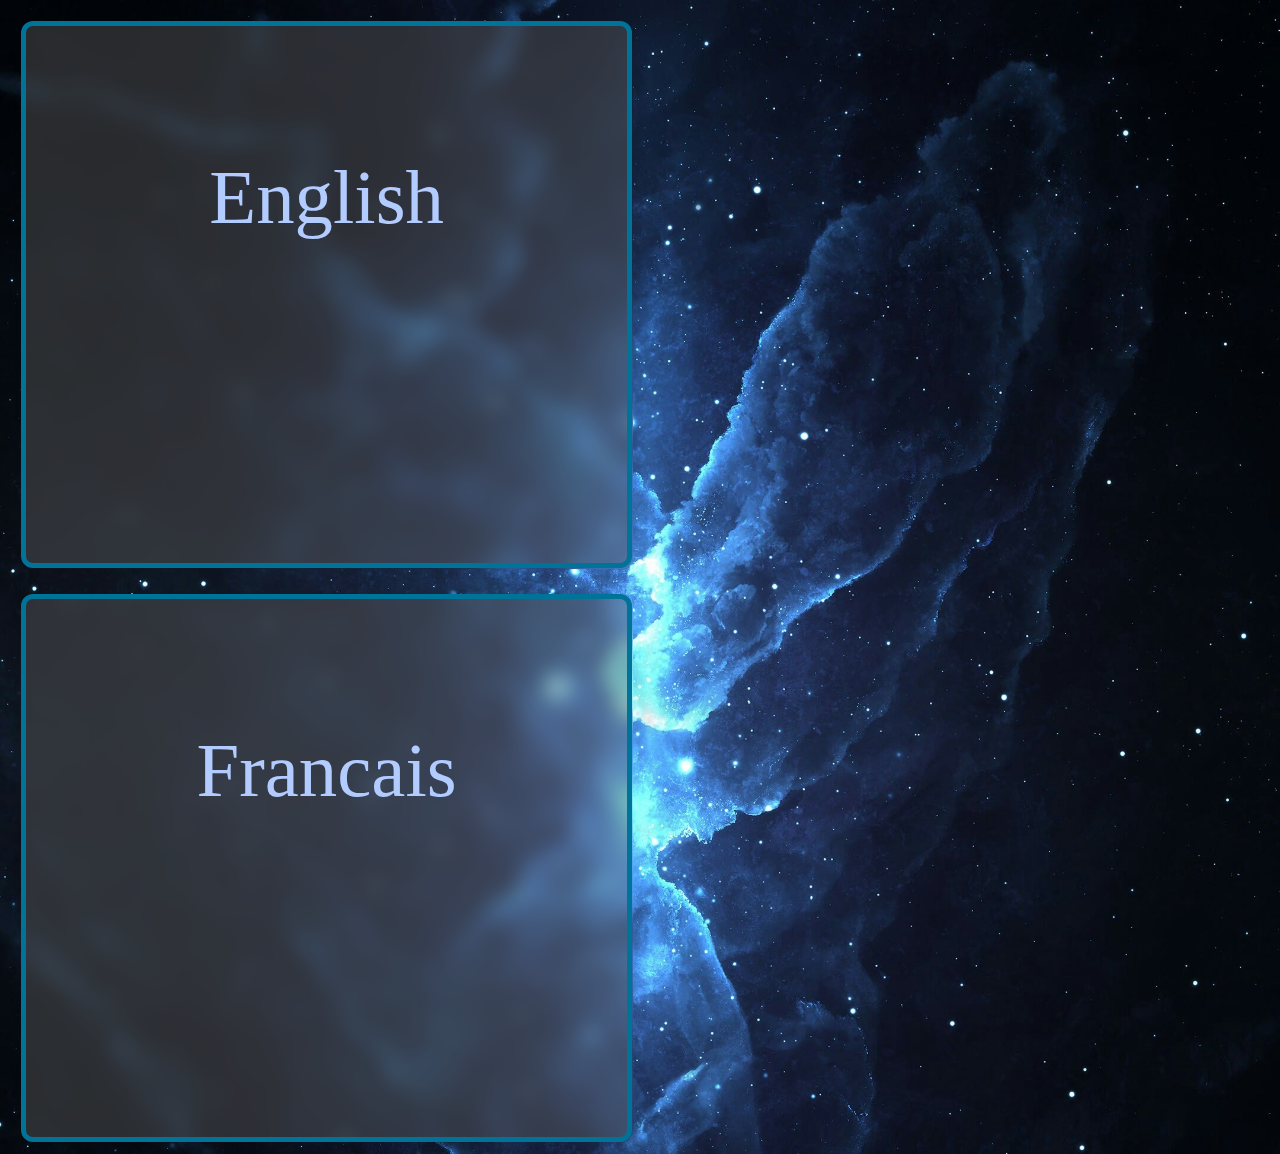
<file: index.html>
<!doctype HTML>
<head>
  <meta name="viewport" content="width=device-width, initial-scale=1.0">
  <style>
   a {
	color: #b3ccff;
	text-decoration: none;
	font-size: 6vw;
	width: 27vw;
	float: left;
	margin: 1vw;
	padding: 10vw;
	height: 22vw;
	text-align: center;
	border: 5px solid #007399;
	border-radius: 12px;
        background-color: rgba(100, 100, 100, 0.4);
        -webkit-backdrop-filter: blur(10px);
        backdrop-filter: blur(10px);
    }
    html {
        background-image: url(wall.jpg);
	background-size: cover;
	background-position: center;
    }
    @media only screen and (max-width: 600px) {
	a {
	    width: 70vw;
	}
  </style>
  <title>Choose your language/Choisissez votre langue</title>
  <link rel="icon" type="image/x-icon" href="logo.svg">
</head>
<body>
  <div>
    <a href="en.html">English</a>
  </div>
  <div>
    <a href="fr.html">Francais</a> 
  </div>
<body>
</file>
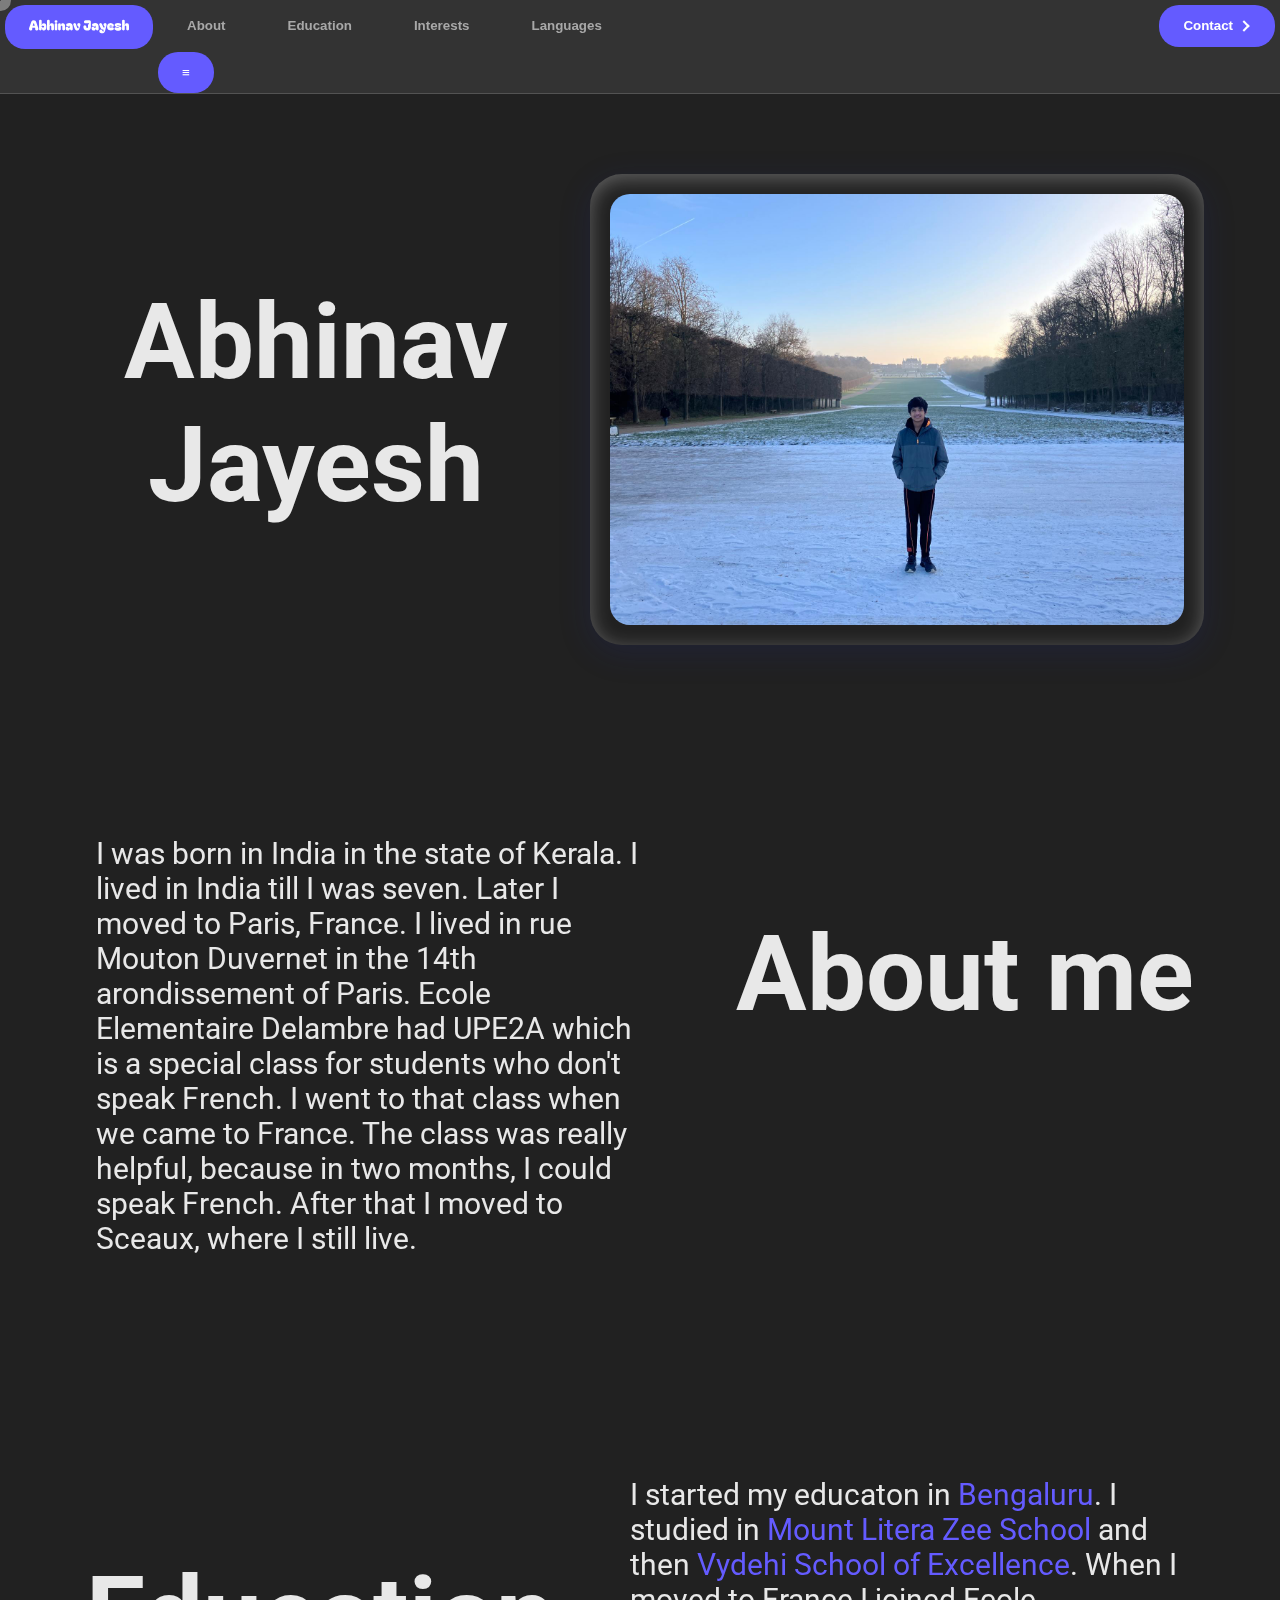
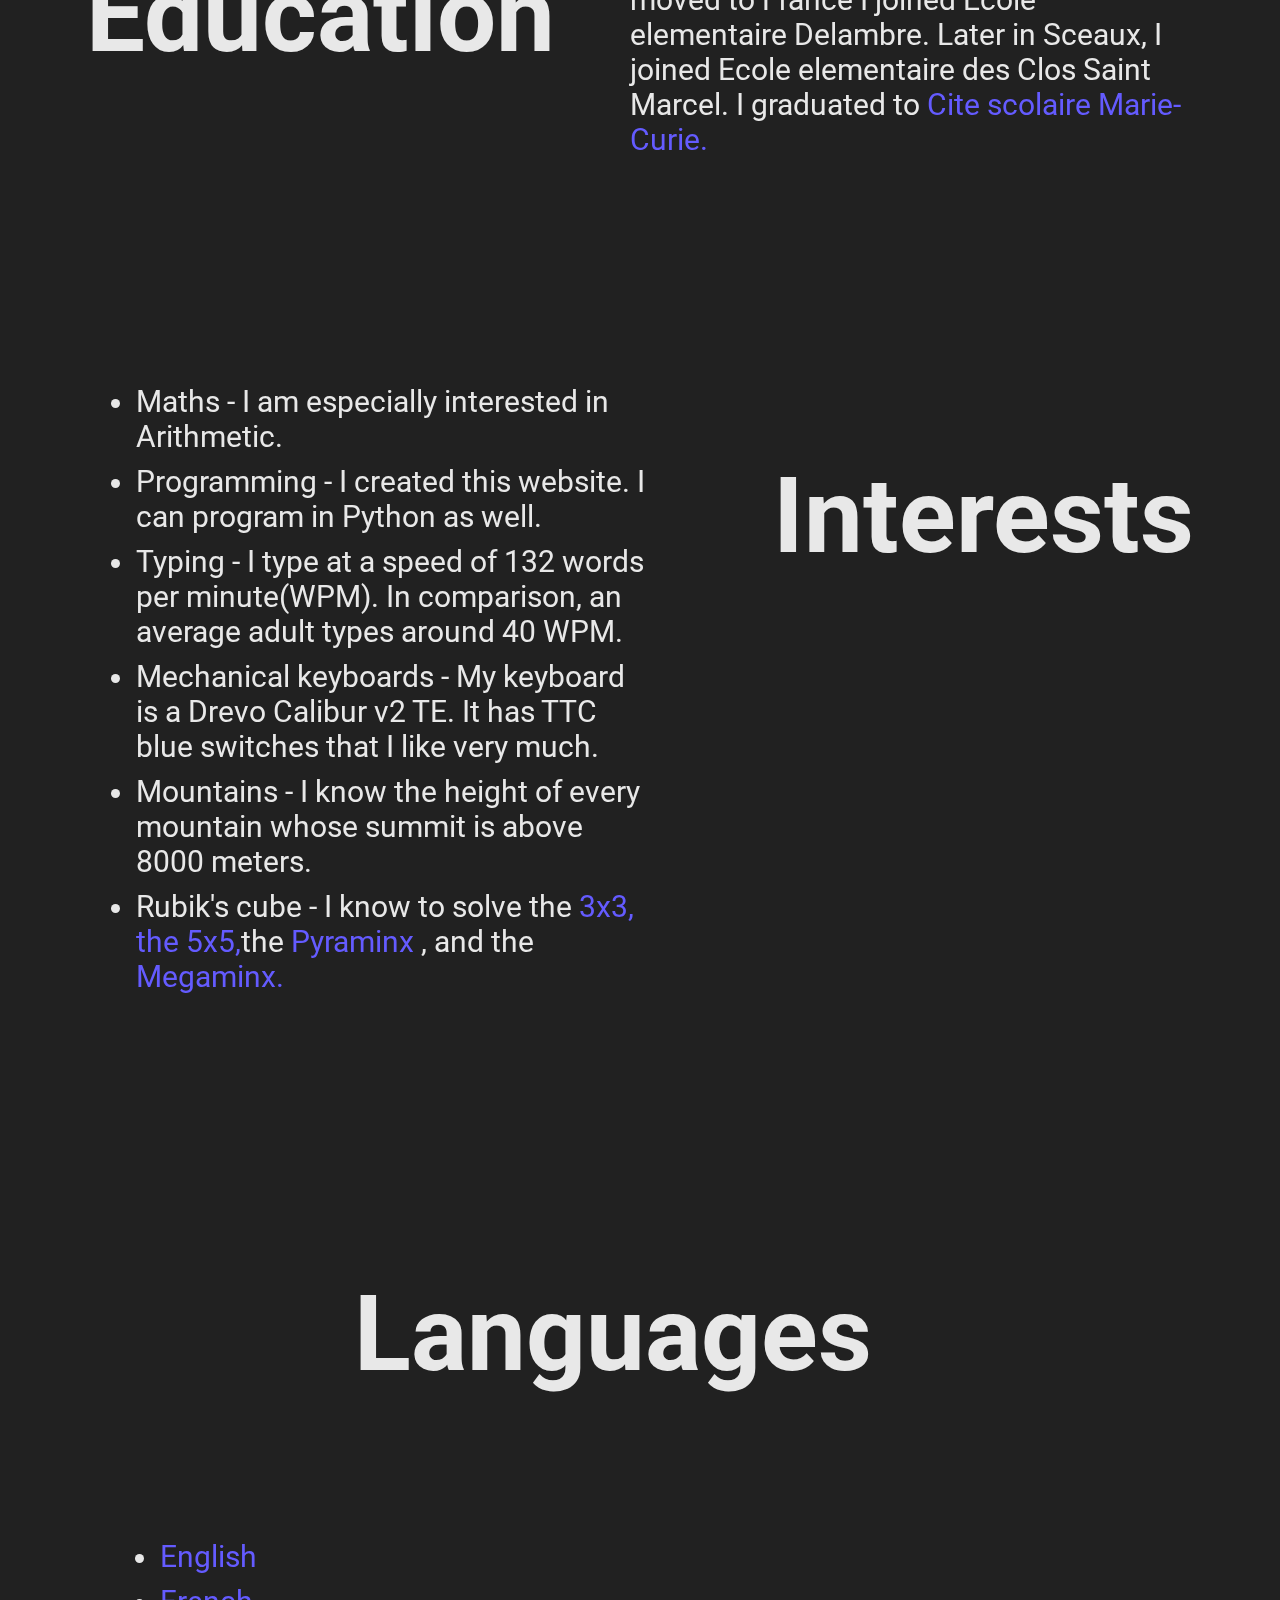
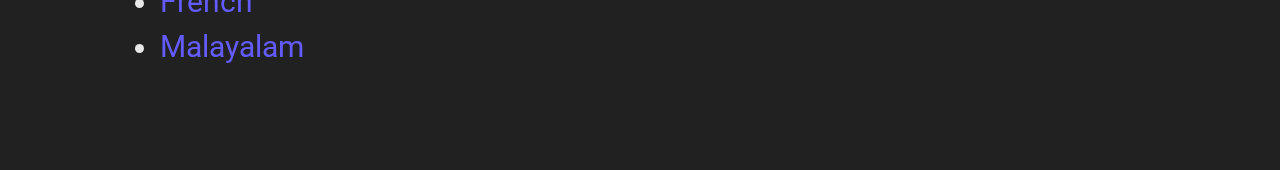
<file: new/index.html>
<!DOCTYPE html>
<html>
	<head>
		<meta name="viewport" content="width=device-width, initial-scale=1">
		<link rel="stylesheet" href="https://cdnjs.cloudflare.com/ajax/libs/font-awesome/4.7.0/css/font-awesome.min.css">
		<link rel="stylesheet" href="style.css">
		<link rel="preconnect" href="https://fonts.googleapis.com">
		<link rel="preconnect" href="https://fonts.gstatic.com" crossorigin>
		<link href="https://fonts.googleapis.com/css2?family=Roboto:ital,wght@0,100..900;1,100..900&display=swap" rel="stylesheet">
		<title>Abhinav Jayesh's website</title>
		<link rel="icon" type="image/x-icon" href="a.svg">
	</head>
	<body>
		<div class="curzr" hidden>
			<div class="curzr-dot"></div>
		</div> 
		<div class="topnav" id="myTopnav">
			<a href="#" class="name">
				<button class="activebutton">
					<img src="logo.svg" style="width:100px;height:17px;" alt="Abhinav Jayesh">	
				</button class="activebutton">
			</a>
			<button><a href="#about">About</a></button>
			<button><a href="#education">Education</a></button>
			<button><a href="#interests">Interests</a></button>
			<button><a href="#languages">Languages</a></button>
			<a href="mailto:abhinav.in.mail@gmail.com" target="_blank" class="active">
				<button class="activebutton">
					Contact	
					<div class="arrow-wrapper">
						<div class="arrow"></div>

					</div>
				</button>
			</a>
			<button class="icon activebutton" onclick="myFunction()"> &#8801;
			</button>
		</div>

		<div class="box" id="first">
			<div class="text left" id="name">
				<h2>Abhinav Jayesh</h2>
			</div>
			<div class="glass right">
				<img class="mejpeg right" src="me.jpeg">
			</div>
		</div>
		<div class="line">
		</div>
		<div class="box" id="about">
			<div class="text right">
				<h2>About me</h2>
			</div>
			<div class="content left">
				<p>I was born in India in the state of Kerala. I lived in India till I was seven. Later I moved to Paris, France. I lived in rue Mouton Duvernet in the 14th arondissement of Paris. Ecole Elementaire Delambre had UPE2A which is a special class for students who don't speak French. I went to that class when we came to France. The class was really helpful, because in two months, I could speak French. After that I moved to Sceaux, where I still live.<p>
			</div>
		</div>
		<div class="line">
		</div>
		<div class="box" id="education">
			<div class="text left">
				<h2>Education</h2>
			</div>
			<div class="content right">
				<p>I started my educaton in <a class="a" href="https://en.wikipedia.org/wiki/Bangalore" target="_blank">Bengaluru</a>. I studied in <a class="a" href="https://mountlitera.com/" target="_blank">Mount Litera Zee School</a> and then <a class="a" href="https://www.vydehischool.com/" target="_blank">Vydehi School of Excellence</a>. When I moved to France I joined Ecole elementaire Delambre. Later in Sceaux, I joined Ecole elementaire des Clos Saint Marcel. I graduated to <a class="a" href="https://lyc-mariecurie-sceaux.ac-versailles.fr/" target="_blank">Cite scolaire Marie-Curie.</a></p>
			</div>
		</div>
		<div class="line">
		</div>
		<div class="box" id="interests">
			<div class="text right">
				<h2>Interests</h2>
			</div>
			<div class="content left">
				<ul>
					<li>Maths - I am especially interested in Arithmetic.</li>
					<li>Programming - I created this website. I can program in Python as well.</li>
					<li>Typing - I type at a speed of 132 words per minute(WPM). In comparison, an average adult types around 40 WPM.</li>
					<li>Mechanical keyboards - My keyboard is a Drevo Calibur v2 TE. It has TTC blue switches that I like very much.</li>
					<li>Mountains - I know the height of every mountain whose summit is above 8000 meters.</li>
					<li>Rubik's cube - I know to solve the <a class="a" href="https://en.wikipedia.org/wiki/Rubik%27s_Cube" target="_blank">3x3,</a> <a href="https://en.wikipedia.org/wiki/Professor%27s_Cube" class="a" target="_blank">the 5x5,</a>the <a class="a" href="https://en.wikipedia.org/wiki/Pyraminx" target="_blank">Pyraminx </a>, and the <a class="a" href="https://en.wikipedia.org/wiki/Megaminx" target="_blank" >Megaminx.</a></li>
				</ul>
			</div>
		</div>
		<div class="line">
		</div>
		<div class="box" id="languages">
			<div class="text right">
				<h2>Languages</h2>
			</div>
			<div class="content left">
				<ul>
					<li><a class="a" href="https://en.wikipedia.org/wiki/English_language" target="_blank">English</a></li>
					<li><a class="a" href="https://en.wikipedia.org/wiki/French_language" target="_blank">French</a></li>
					<li><a class="a" href="https://en.wikipedia.org/wiki/Malayalam" target="_blank">Malayalam</a></li>
				</ul>
			</div>
		</div>
		<div class="line">
		</div>

		<script>
function myFunction() {
	var x = document.getElementById("myTopnav");
	if (x.className === "topnav") {
		x.className += " responsive";
	} else {
		x.className = "topnav";
	}
}
class RingDot {
	constructor() {
		this.root = document.body
		this.cursor = document.querySelector(".curzr")
		this.dot = document.querySelector(".curzr-dot")

		this.pointerX = 100
		this.pointerY = 100
		this.cursorSize = 1

		this.cursorStyle = {
			boxSizing: 'border-box',
			position: 'fixed',
			display: 'flex',
			top: `${ this.cursorSize / -2 }px`,
			left: `${ this.cursorSize / -2 }px`,
			zIndex: '2147483647',
			justifyContent: 'center',
			alignItems: 'center',
			width: `${ this.cursorSize }px`,
			height: `${ this.cursorSize }px`,
			backgroundColor: '#fff0',
			boxShadow: '0 0 0 1.25px #111920, 0 0 0 2.25px #F2F5F8',
			borderRadius: '50%',
			boxShadow: '0 0 0 10px rgba(200,200,200,0.5)',
			transition: '200ms, transform 100ms',
			userSelect: 'none',
			pointerEvents: 'none'
		}

		this.dotStyle = {
			boxSizing: 'border-box',
			position: 'fixed',
			zIndex: '2147483647',
			width: '0px',
			height: '0px',
			backgroundColor: '#111920',
			boxShadow: '10px rgba(200,200,200,0.5)',
			borderRadius: '50%',
			userSelect: 'none',
			pointerEvents: 'none',
		}

		this.init(this.cursor, this.cursorStyle)
		this.init(this.dot, this.dotStyle)
	}

	init(el, style) {
		Object.assign(el.style, style)
		this.cursor.removeAttribute("hidden")

	}

	move(event) {
		if (event.target.localName === 'button' || 
			event.target.localName === 'a' || 
			event.target.onclick !== null ||
			event.target.className.includes('curzr-hover')) {
			this.hover(40)
		} else {
			this.hoverout()
		}

		this.pointerX = event.pageX + this.root.getBoundingClientRect().x
		this.pointerY = event.pageY + this.root.getBoundingClientRect().y

		this.cursor.style.transform = `translate3d(${this.pointerX}px, ${this.pointerY}px, 0)`
	}

	hover(radius) {
		this.cursor.style.width = this.cursor.style.height = `${radius}px`
		this.cursor.style.top = this.cursor.style.left = `${radius / -2}px`
	}

	hoverout() {
		this.cursor.style.width = this.cursor.style.height = `${this.cursorSize}px`
		this.cursor.style.top = this.cursor.style.left = `${this.cursorSize / -2}px`
	}

	click() {
		this.cursor.style.transform += ` scale(0.75)`
		setTimeout(() => {
			this.cursor.style.transform = this.cursor.style.transform.replace(` scale(0.75)`, '')
		}, 35)
	}

	remove() {
		this.cursor.remove()
		this.dot.remove()
	}
}

(() => {
	const cursor = new RingDot()
	if(!/Android|webOS|iPhone|iPad|iPod|BlackBerry|IEMobile|Opera Mini/i.test(navigator.userAgent)) {
		document.onmousemove = function (event) {
			cursor.move(event)
		}
		document.onclick = function () {
			cursor.click()
		}
	} else {
		cursor.remove()
	}
})()
</script>

	</body>
</html>
</file>
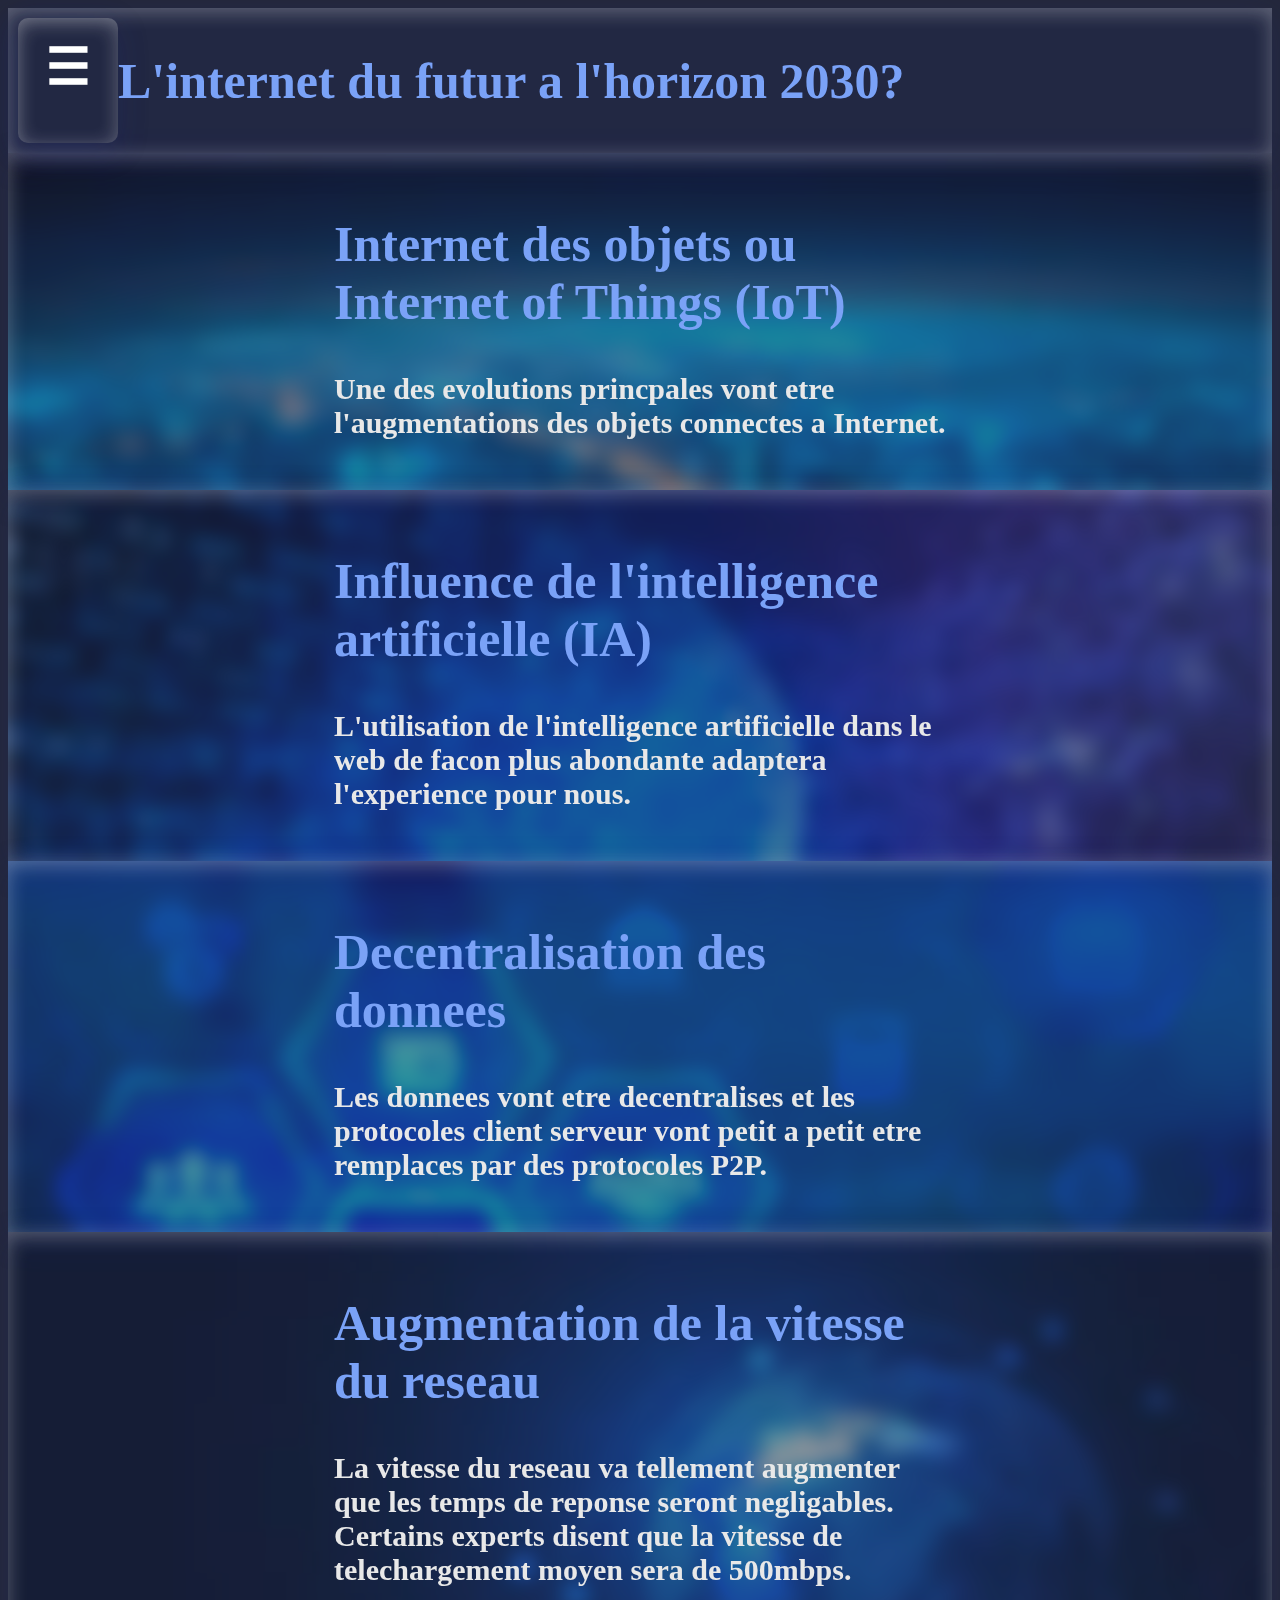
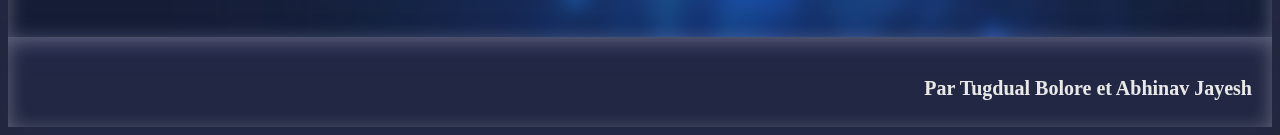
<file: technology/index.html>
<!DOCTYPE html>
<head>
  <link rel="stylesheet" type="text/css" href="styles.css">
  <meta name="viewport" content="width=device-width, initial-scale=1.0">
</head>
<body>
  <div class="stay">
    <div class="menubutton" onclick="openNav()"><span> &#9776; </span></div>
    <h1>L'internet du futur a l'horizon 2030?</h1>
  </div>
  <div class="sidebar" id="myNav">
    <p>
      <a href="#iot" class="sidebara" onclick="closeNav()">Internet des objets</a>
      <a href="#ai" class="sidebara" onclick="closeNav()">Intelligence artificielle</a>
      <a href="#p2p" class="sidebara" onclick="closeNav()">Decentralisation des donnees</a>
      <a href="#speed" class="sidebara" onclick="closeNav()">Vitesse du reseau</a>
    </p>
    <a href="javascript:void(0)" class="closebtn" onclick="closeNav()">&times;</a>
  </div>
  <div id="iot">
    <div class="box">
      <div class="small">
        <h2>Internet des objets ou Internet of Things (IoT)</h2>
        <p> Une des evolutions princpales vont etre l'augmentations des objets connectes a Internet.</p>
      </div>
    </div>
  </div>
  <div id="ai">
    <div class="box">
      <div class="small">
        <h2>Influence de l'intelligence artificielle (IA)</h2>
        <p> L'utilisation de l'intelligence artificielle dans le web de facon plus abondante adaptera l'experience pour nous.</p>
      </div>
    </div>
  </div>
  <div id="p2p">
    <div class="box">
      <div class="small">
        <h2>Decentralisation des donnees</h2>
        <p>Les donnees vont etre decentralises et les protocoles client serveur vont petit a petit etre remplaces par des protocoles P2P.</p>
      </div>
    </div>
  </div>
  <div id="speed">
    <div class="box">
      <div class="small">
        <h2>Augmentation de la vitesse du reseau</h2>
        <p>La vitesse du reseau va tellement augmenter que les temps de reponse seront negligables. Certains experts disent que la vitesse de telechargement moyen sera de 500mbps.</p>
      </div>
    </div>
  </div>
  <div id="footnote">
    <div class="box" style="height: 50px; text-align: right;">
      <!--<div class="small" style="margin: none; align: left;">-->
        <p style="font-size: 20px;">Par Tugdual Bolore et Abhinav Jayesh</p>
      <!--</div>-->
    </div>
  </div>
  <script src="script.js"></script>
</body>
</file>
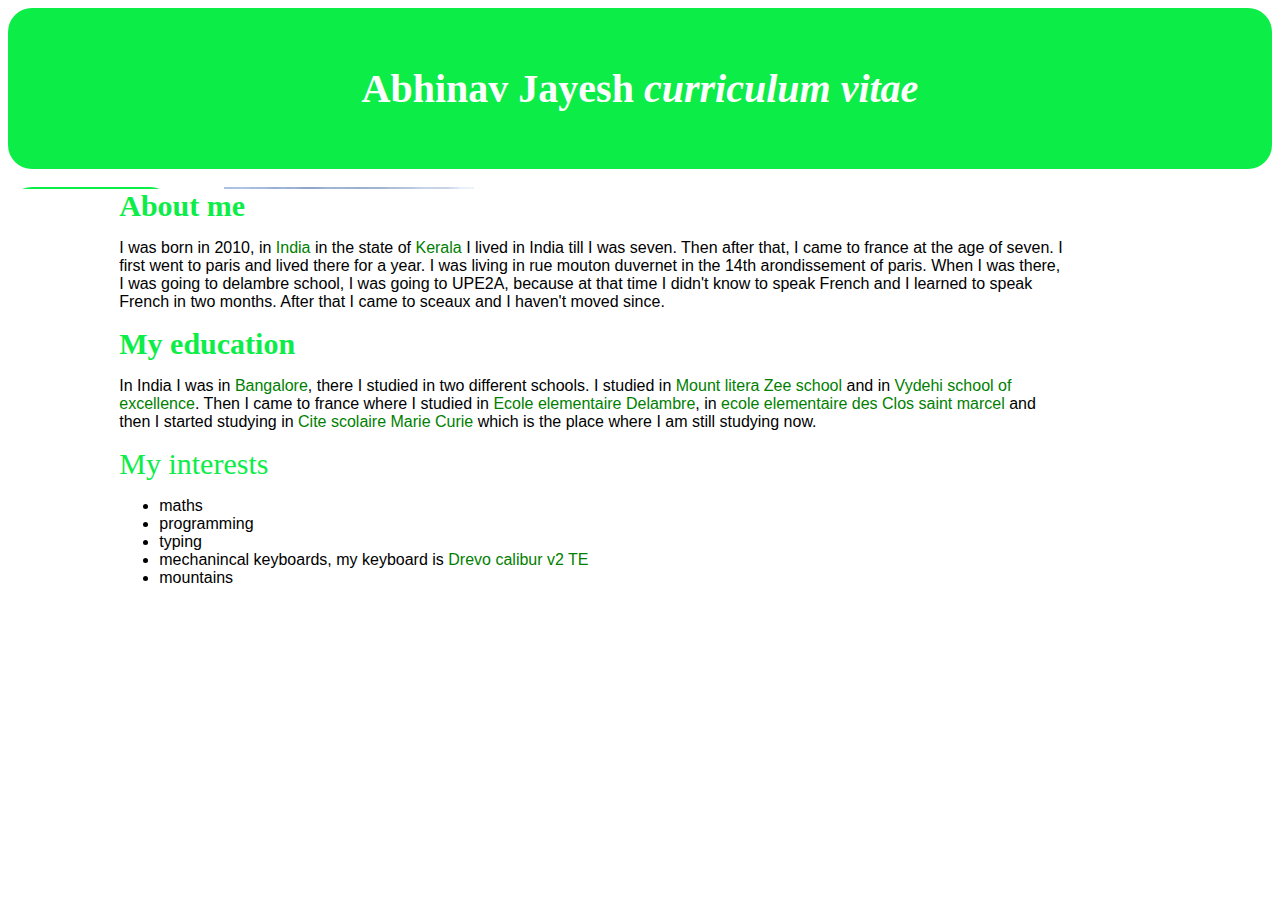
<file: abhianv-resume.html>
<html>
<body>
<title>Abhinav Jayesh</title>
<header>
<h1>Abhinav Jayesh <i>curriculum vitae</i></h1>
</header>
  <aside>
    <nav>
      <ul>
        <li><p><a href=abhinav-resume-dark.html class="button">dark theme</a></p></li>
        <li><p><a href=abhinav-resume-french.html class="button">francais</a></p></li>
      </ul>
    </nav>
  </aside>
  <style>
  article {
    float: left;
    margin-left: 1.3cm;
    margin-top: 0.5cm;
  }
  nav {
    border-radius: 24px;
    float: left;
    width: 10%;
    background: #0ced48;
    padding: 20px;
    margin-top: 0.5cm;
  }
  header {
    background-color: #0ced48;
    padding: 30px;
    text-align: center;
    font-size: 20px;
    color: white;
    border-radius: 24px;
  }
  
  nav ul {
    list-style-type: none;
    padding: 0;
  }
  section {
    border-radius: 24px;
    float: right;
    margin-right: 1cm;
    content: "";
    display: table;
    clear: both;
    background-color: white;
    width: 34cm;
    height: 15cm;
    margin-top: -13.2cm;
  }
  .button {
  border-radius: 12px;
  background-color: white;
  border: none;
  color: white;
  padding: 15px 32px;
  text-align: center;
  text-decoration: none;
  display: inline-block;
  font-size: 16px;
  margin: 4px 2px;
  cursor: pointer;
  font-family: 'Segoe UI', Tahoma, Geneva, Verdana, sans-serif;
  }
  div {
    max-width: 25cm;
    margin:auto;
  }
  ul {
    text-indent: 0cm;
    font-size: medium;
    font-family:Arial, Helvetica, sans-serif ;
    color:black;
  }
  p {
    text-indent: 0cm;
    color: black;
    font-size: medium;
    font-family: Arial, Helvetica, sans-serif;
  }
  body {
    background-image: url(https://thumbs.dreamstime.com/b/nanda-devi-peak-close-up-mountain-as-seen-auli-55676281.jpg);
    background-repeat: no-repeat;
    background-attachment: fixed;  
    background-size: cover;
  }
  h1 {
    color: white;
    text-align: center;
  }
  heading {
    color:#0ced48;
    font-size:30px;
    text-indent:300px;
  } 
  /* unvisited link */
a:link {
  color: green;
}

/* visited link */
a:visited {
  color: darkblue;
}

/* mouse over link */
a:hover {
  color: red;
}
a:link {
  text-decoration: none;
}

a:visited {
  text-decoration: none;
}

a:hover {
  text-decoration: underline;
}

a:active {
  text-decoration: underline;
}
</style>
</style>
<article>
  <img src="me.jpeg" width = 250 height=500>
</article>
<section>
<div>
<heading><b>About me</b><heading>
  
  <p>I was born in 2010, in <a href=https://en.wikipedia.org/wiki/India target="_blank">India</a> in the state of <a href=https://en.wikipedia.org/wiki/Kerala target="_blank">Kerala</a> I lived in India till I was seven.
  Then after that, I came to france at the age of seven. I first went to paris and lived there for a year. I was living in rue mouton duvernet in the 14th arondissement of paris.
  When I was there, I was going to delambre school, I was going to UPE2A, because at that time I didn't know to speak French and I learned to speak French in two months.
  After that I came to sceaux and I haven't moved since.</p>
  
  <heading><b>My education</b></heading>
    
  <p>In India I was in <a href=https://en.wikipedia.org/wiki/Bangalore target="_blank">Bangalore</a>, there I studied in two different schools. I studied in <a href=https://mountlitera.com/ target="_blank"> Mount litera Zee school</a> and in <a href=https://www.vydehischool.com/ target="_blank">Vydehi school of excellence</a>.
  Then I came to france where I studied in <a href=https://www.paris.fr/lieux/ecole-elementaire-delambre-507 target="_blank">Ecole elementaire Delambre</a>, in <a href=https://www.education.gouv.fr/annuaire/92330/sceaux/ecole/0921221c/ecole-elementaire-publique-clos-saint-marcel.html target="_blank">ecole elementaire des Clos saint marcel</a> and then I started studying in <a href= https://lyc-mariecurie-sceaux.ac-versailles.fr/ target="_blank">Cite scolaire Marie Curie</a> which is the place where I am still studying now.
  </p>

  <heading>My interests</heading>
  
  <ul>
    <li>maths</li>
    <li>programming</li>
    <li>typing</li>
    <li>mechanincal keyboards, my keyboard is <a href=https://www.drevo.net/calibur-v2-te target="_blank">Drevo calibur v2 TE</a></li>
    <li>mountains</li>
  </ul>
</div>
</section>
</body>
</html>
</file>
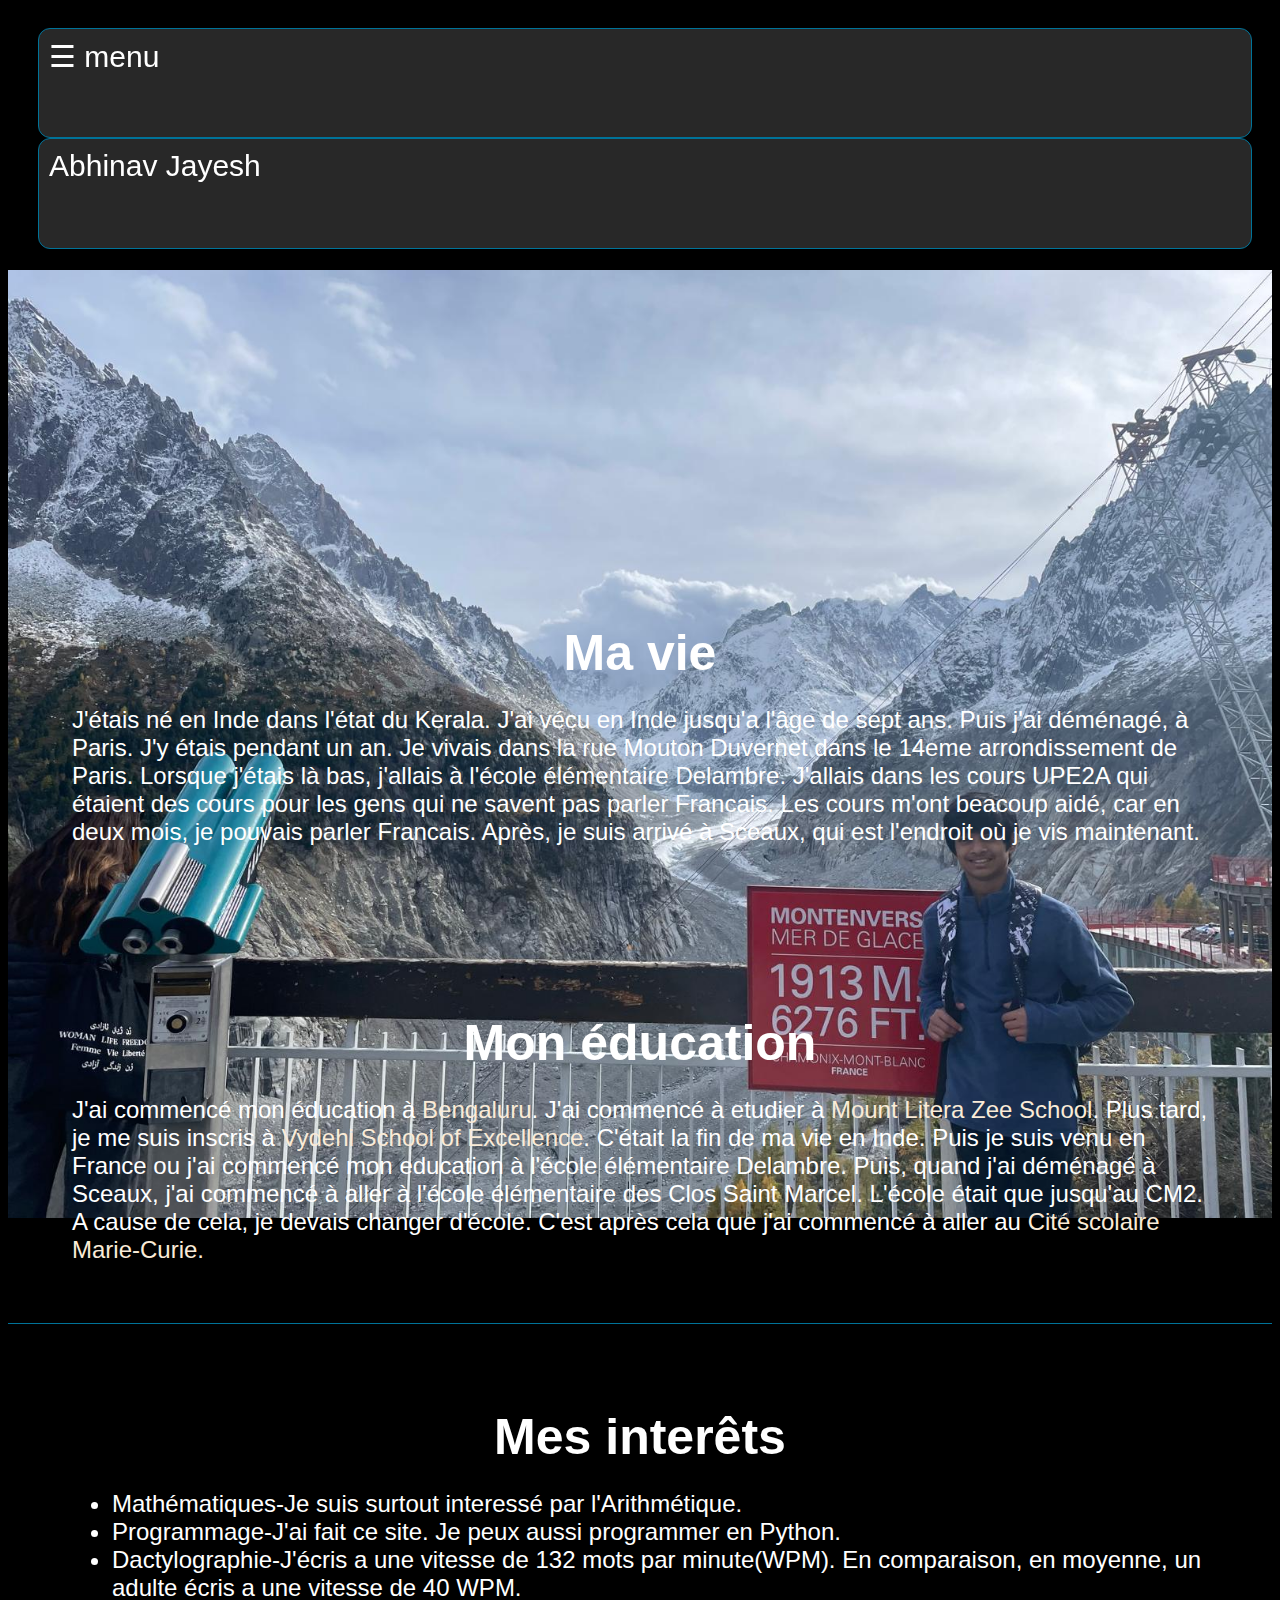
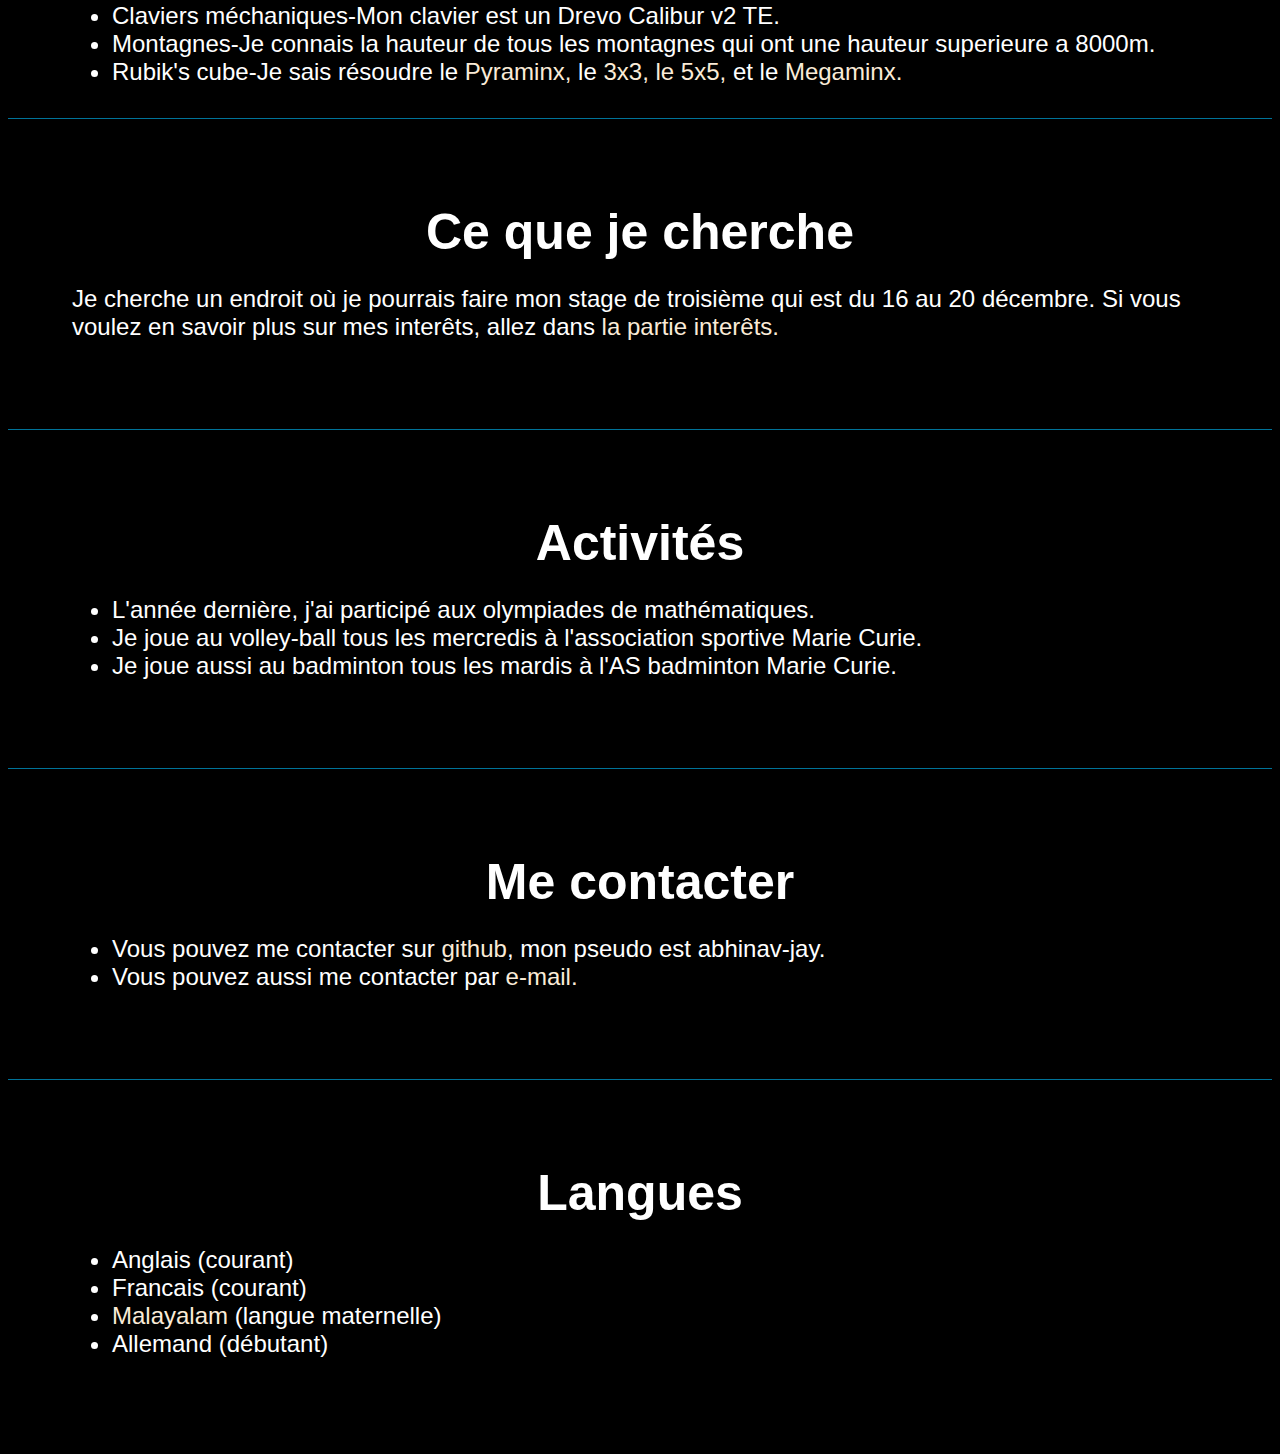
<file: abhinav-resume-french.html>
<html>
    <body>
      <title>Abhinav Jayesh</title>
      <meta name="viewport" content="width=1024">
        <link rel="stylesheet" type="text/css" href="styles.css">
  <div class="stay">
    <div class="float">
	  <span style="font-size:30px;cursor:pointer" onclick="openNav()">&#9776; menu</span>
    </div>
    <div class="float">  
      Abhinav Jayesh
    </div>
    </div>
  <div class="sidebar" id="myNav">
      <a href="javascript:void(0)" class="closebtn" onclick="closeNav()">&times;</a>
        <p><a href="index.html" class="sidebara">English</a>
        <a href="#0" class="sidebara" onclick="closeNav()">Ma vie</a>
        <a href="#1" class="sidebara" onclick="closeNav()">Mon éducation</a>
        <a href="#2" class="sidebara" onclick="closeNav()">Mes interêts</a>
        <a href="#3" class="sidebara" onclick="closeNav()">Ce que je cherche?</a>
        <a href="#4" class="sidebara" onclick="closeNav()">Activités</a>
        <a href="#5" class="sidebara" onclick="closeNav()">Me contacter</a>
        <a href="#6" class="sidebara" onclick="closeNav()">Langues</a></p>
        </div>
	</div>
        <div class="contain">
                <div style="padding: 0%; border-radius: 12px">
                    <img src="me.jpeg" width="100%" height="auto">
                </div>
                <div id="0">
                  <p></p>
                  <h2>Ma vie</h2>
                  <p>J'étais né en Inde dans l'état du Kerala. J'ai vécu en Inde jusqu'a l'âge de sept ans. Puis j'ai déménagé, à Paris. J'y étais pendant un an. Je vivais dans la rue Mouton Duvernet dans le 14eme arrondissement de Paris. Lorsque j'étais là bas, j'allais à l'école élémentaire Delambre. J'allais dans les cours UPE2A qui étaient des cours pour les gens qui ne savent pas parler Francais. Les cours m'ont beacoup aidé, car en deux mois, je pouvais parler Francais. Après, je suis arrivé à Sceaux, qui est l'endroit où je vis maintenant.</p>
                </div>
                </body>
        <div id="1"><h2>Mon éducation</h2>
        <p>J'ai commencé mon éducation à <a href="https://en.wikipedia.org/wiki/Bangalore" target="_blank">Bengaluru</a>. J'ai commencé à etudier à <a href="https://mountlitera.com/" target="_blank">Mount Litera Zee School</a>. Plus tard, je me suis inscris à <a href="https://www.vydehischool.com/" target="_blank">Vydehi School of Excellence</a>. C'était la fin de ma vie en Inde. Puis je suis venu en France ou j'ai commencé mon education à l'école élémentaire Delambre. Puis, quand j'ai déménagé à Sceaux, j'ai commencé à aller à l'école élémentaire des Clos Saint Marcel. L'école était que jusqu'au CM2. A cause de cela, je devais changer d'école. C'est après cela que j'ai commencé à aller au <a href="https://lyc-mariecurie-sceaux.ac-versailles.fr/" target="_blank">Cité scolaire Marie-Curie.</a></p>
        </div>
        <div id="2"><h2 style="color: white;">Mes interêts</h2>
        <ul>
            <li>Mathématiques-Je suis surtout interessé par l'Arithmétique.</li>
            <li>Programmage-J'ai fait ce site. Je peux aussi programmer en Python.</li>
            <li>Dactylographie-J'écris a une vitesse de 132 mots par minute(WPM). En comparaison, en moyenne, un adulte écris a une vitesse de 40 WPM.</li>
            <li>Claviers méchaniques-Mon clavier est un Drevo Calibur v2 TE.</li>
            <li>Montagnes-Je connais la hauteur de tous les montagnes qui ont une hauteur superieure a 8000m.</li>
            <li>Rubik's cube-Je sais résoudre le <a href="https://en.wikipedia.org/wiki/Pyraminx" target="_blank" style="color: antiquewhite;">Pyraminx,</a> le <a href="https://en.wikipedia.org/wiki/Rubik%27s_Cube" target="_blank" style="color: antiquewhite;">3x3,</a> <a href="https://en.wikipedia.org/wiki/Professor%27s_Cube" target="_blank" style="color: antiquewhite;">le 5x5,</a> et le <a href="https://en.wikipedia.org/wiki/Megaminx" target="_blank" style="color: antiquewhite;">Megaminx.</a></li>
        </ul>
        </div>
        <div id="3">
            <h2>Ce que je cherche</h2>
            <p>Je cherche un endroit où je pourrais faire mon stage de troisième qui est du 16 au 20 décembre. Si vous voulez en savoir plus sur mes interêts, allez dans <a href="#2">la partie interêts.</a></p>
        </div>
        <div  id="4">
            <h2>Activités</h2>
            <ul>
                <li>L'année dernière, j'ai participé aux olympiades de mathématiques.</li>
                <li>Je joue au volley-ball tous les mercredis à l'association sportive Marie Curie.</li>
                <li>Je joue aussi au badminton tous les mardis à l'AS badminton Marie Curie.</li>
            </ul>
        </div>
        <div  id="5">
            <h2>Me contacter</h2>
            <ul>
                <li>Vous pouvez me contacter sur <a href="https://github.com/abhinav-jay?tab=overview&from=2023-12-01&to=2023-12-31" target="_blank">github</a>, mon pseudo est abhinav-jay.</li>
                <li>Vous pouvez aussi me contacter par <a href="mailto:abhinav.in.mail@gmail.com" target="_blank">e-mail.</a></li>
            </ul>
        </div>
        <div id="6">
            <h2>Langues</h2>
            <ul>
                <li>Anglais (courant)</li>
                <li>Francais (courant)</li>
                <li><a href="https://en.wikipedia.org/wiki/Malayalam" target="_blank">Malayalam</a> (langue maternelle)</li>
                <li>Allemand (débutant)</li> 
            </ul>
        </div>
        </div>
</div>
<script>
function openNav() {
    document.getElementById("myNav").style.width = "100%";
}

function closeNav() {
  document.getElementById("myNav").style.width = "0%";
}
</script>
    </body>
</html>
</file>
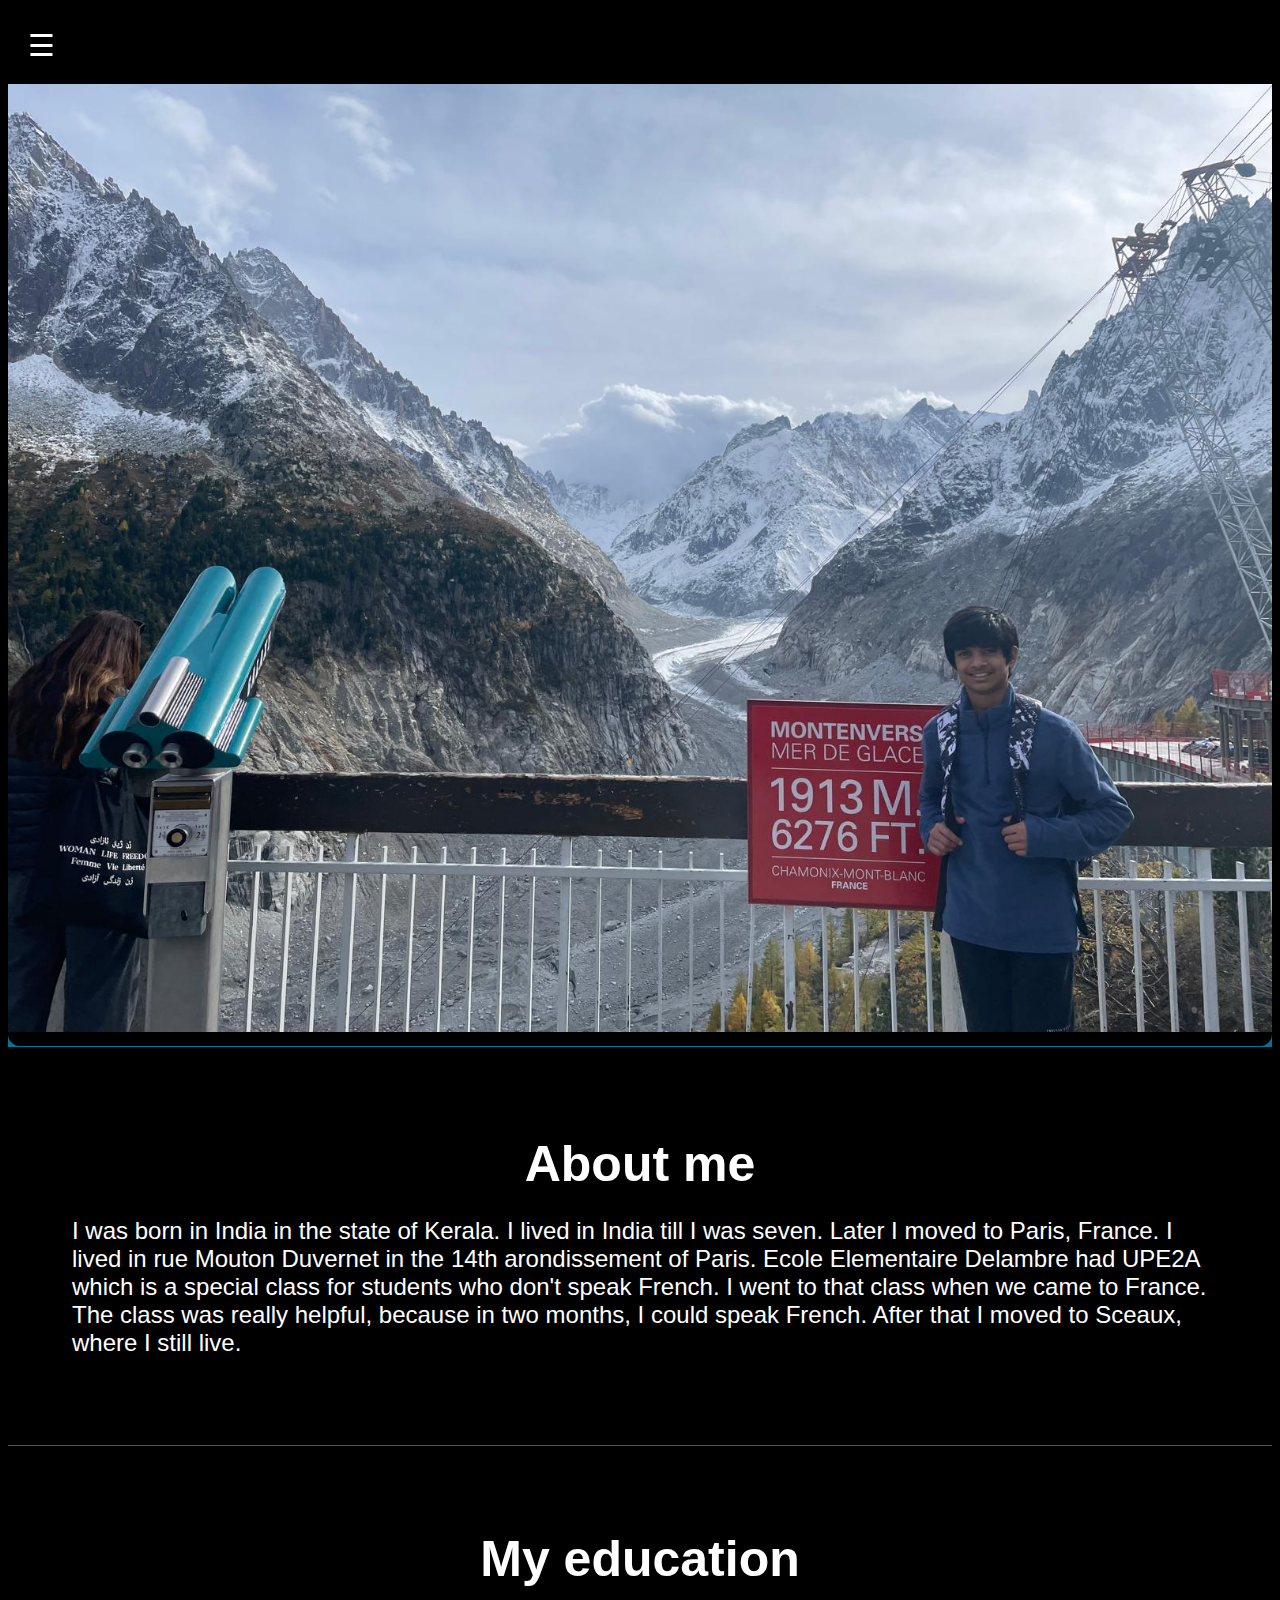
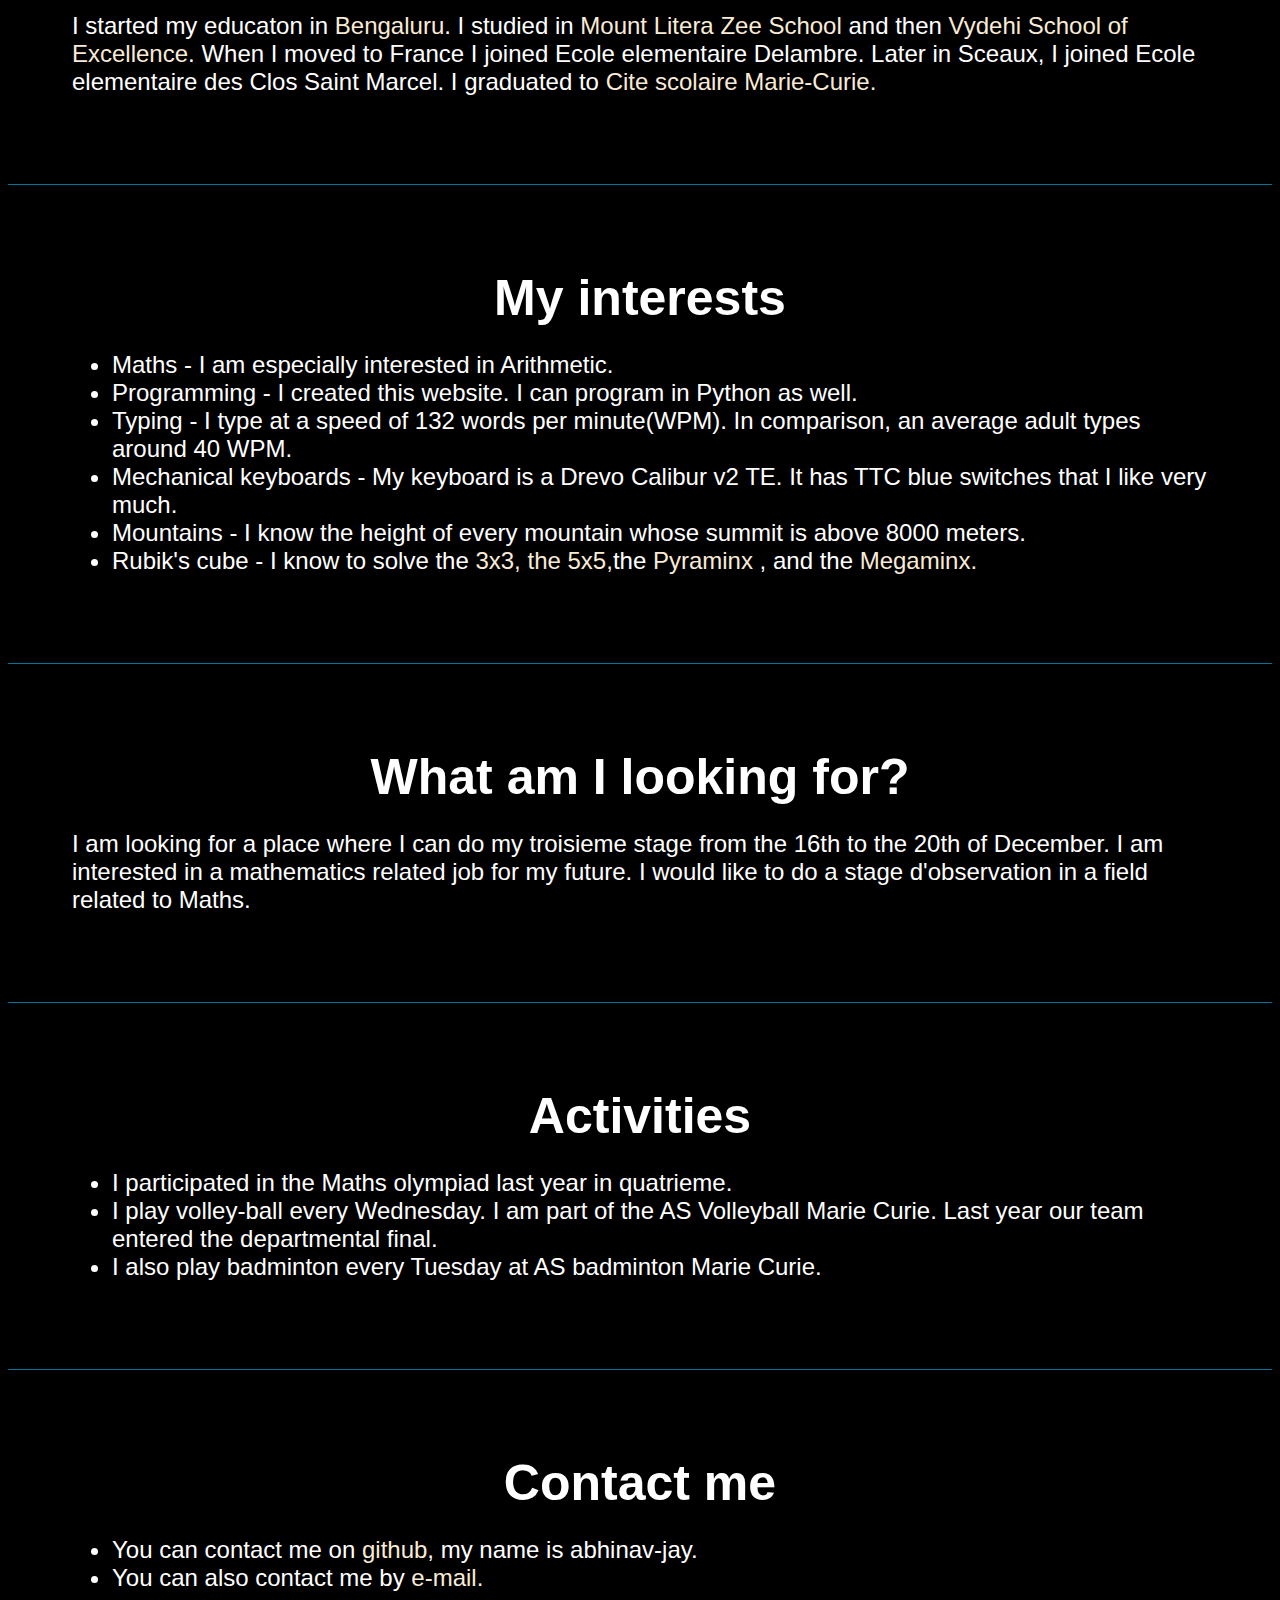
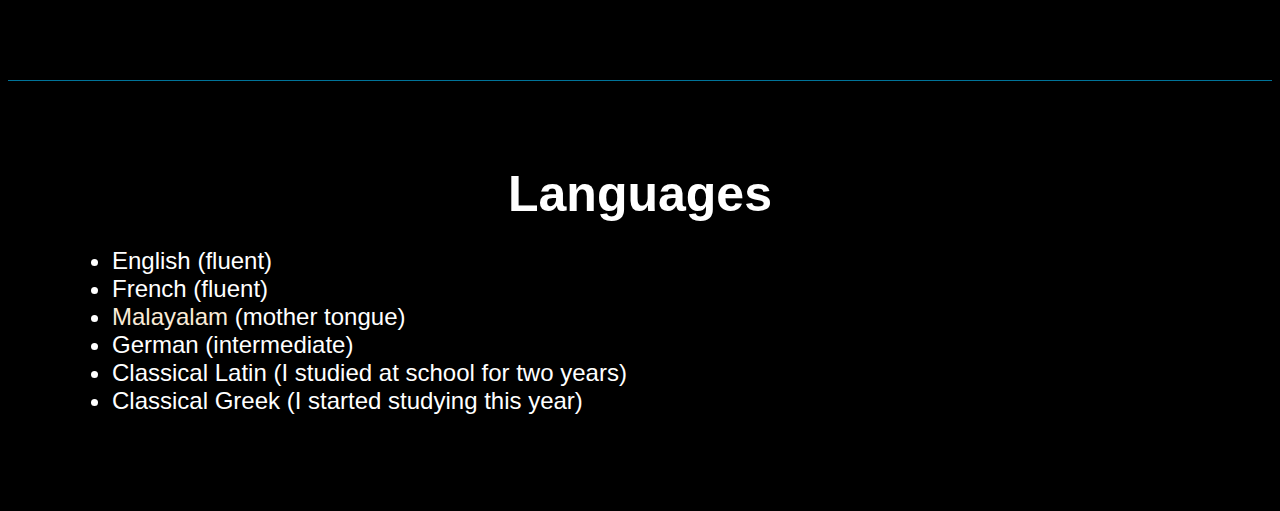
<file: en.html>
<!DOCTYPE html>
<div id="wrapper">
<html>
  <head>
    <title>Abhinav Jayesh</title>
    <link rel="icon" type="image/x-icon" href="logo.svg">
    <link rel="stylesheet" type="text/css" href="styles.css">
    <meta name="viewport" content="width=device-width, initial-scale=1.0">
  </head>
  <body>
    <div class="stay">
	<span onclick="openNav()"> &#9776; </span>
    </div> 
    <div class="sidebar" id="myNav">
      <a href="javascript:void(0)" class="closebtn" onclick="closeNav()">&times;</a>
  <p>
	<a href="#0" class="sidebara" onclick="closeNav()">About me</a>
        <a href="#1" class="sidebara" onclick="closeNav()">My education</a>
        <a href="#2" class="sidebara" onclick="closeNav()">My interests</a>
        <a href="#3" class="sidebara" onclick="closeNav()">What am I looking for?</a>
        <a href="#4" class="sidebara" onclick="closeNav()">Activities</a>
        <a href="#5" class="sidebara" onclick="closeNav()">Contact me</a>
        <a href="#6" class="sidebara" onclick="closeNav()">Languages</a>	
	<a href="index.html" class="sidebara" onlick="closeNav()">Choisir la langue / Choose language</a>
	</p>
    </div>
</div>
<div class="contain">
    <div style="padding: 0%; border-radius: 12px">
      <img src="me.jpeg" width="100%" height="auto">
    </div>
    <div id="0">
      <p></p>
      <h2>About me</h2>
      <p>I was born in India in the state of Kerala. I lived in India till I was seven. Later I moved to Paris, France. I lived in rue Mouton Duvernet in the 14th arondissement of Paris. Ecole Elementaire Delambre had UPE2A which is a special class for students who don't speak French. I went to that class when we came to France. The class was really helpful, because in two months, I could speak French. After that I moved to Sceaux, where I still live.</p>
    </div>
    <div id="1"><h2>My education</h2>
  
  <p>I started my educaton in <a href="https://en.wikipedia.org/wiki/Bangalore" target="_blank">Bengaluru</a>. I studied in <a href="https://mountlitera.com/" target="_blank">Mount Litera Zee School</a> and then <a href="https://www.vydehischool.com/" target="_blank">Vydehi School of Excellence</a>. When I moved to France I joined Ecole elementaire Delambre. Later in Sceaux, I joined Ecole elementaire des Clos Saint Marcel. I graduated to <a href="https://lyc-mariecurie-sceaux.ac-versailles.fr/" target="_blank">Cite scolaire Marie-Curie.</a></p>
  
    </div>
    <div style="color: white;" id="2"><h2>My interests</h2>
      <ul>
	<li>Maths - I am especially interested in Arithmetic.</li>
	<li>Programming - I created this website. I can program in Python as well.</li>
	<li>Typing - I type at a speed of 132 words per minute(WPM). In comparison, an average adult types around 40 WPM.</li>
	<li>Mechanical keyboards - My keyboard is a Drevo Calibur v2 TE. It has TTC blue switches that I like very much.</li>
	<li>Mountains - I know the height of every mountain whose summit is above 8000 meters.</li>
	<li>Rubik's cube - I know to solve the <a href="https://en.wikipedia.org/wiki/Rubik%27s_Cube" target="_blank">3x3,</a> <a href="https://en.wikipedia.org/wiki/Professor%27s_Cube" target="_blank">the 5x5,</a>the <a href="https://en.wikipedia.org/wiki/Pyraminx" target="_blank">Pyraminx </a>, and the <a href="https://en.wikipedia.org/wiki/Megaminx" target="_blank" >Megaminx.</a></li>
      </ul>
    </div>
    <div id="3">
      <h2>What am I looking for?</h2>
      <p>I am looking for a place where I can do my troisieme stage from the 16th to the 20th of December. I am interested in a mathematics related job for my future. I would like to do a stage d'observation in a field related to Maths.</p>
    </div>
    <div id="4">
      <h2>Activities</h2>
      <ul>
        <li>I participated in the Maths olympiad last year in quatrieme.</li>
        <li>I play volley-ball every Wednesday. I am part of the AS Volleyball Marie Curie. Last year our team entered the departmental final.</li>
        <li>I also play badminton every Tuesday at AS badminton Marie Curie.</li>
      </ul>
    </div>
    <div id="5">
      <h2>Contact me</h2>
      <ul>
	<li>You can contact me on <a href="https://github.com/abhinav-jay?tab=overview&from=2023-12-01&to=2023-12-31" target="_blank">github</a>, my name is abhinav-jay.</li>
	<li>You can also contact me by <a href="mailto:abhinav.in.mail@gmail.com" target="_blank">e-mail.</a></li>
      </ul>
    </div>
    <div id="6">
      <h2>Languages</h2>
      <ul>
        <li>English (fluent)</li>
        <li>French (fluent)</li>
        <li><a href="https://en.wikipedia.org/wiki/Malayalam" target="_blank">Malayalam</a> (mother tongue)</li>
        <li>German (intermediate)</li>
        <li>Classical Latin (I studied at school for two years)</li>
        <li>Classical Greek (I started studying this year)</li> 
      </ul>
    </div>
</div>
</div>          
<script>
  function openNav() {
      document.getElementById("myNav").style.width = "100%";
  }
  
  function closeNav() {
      document.getElementById("myNav").style.width = "0%";
  }
</script>
</body>
</html>
</file>
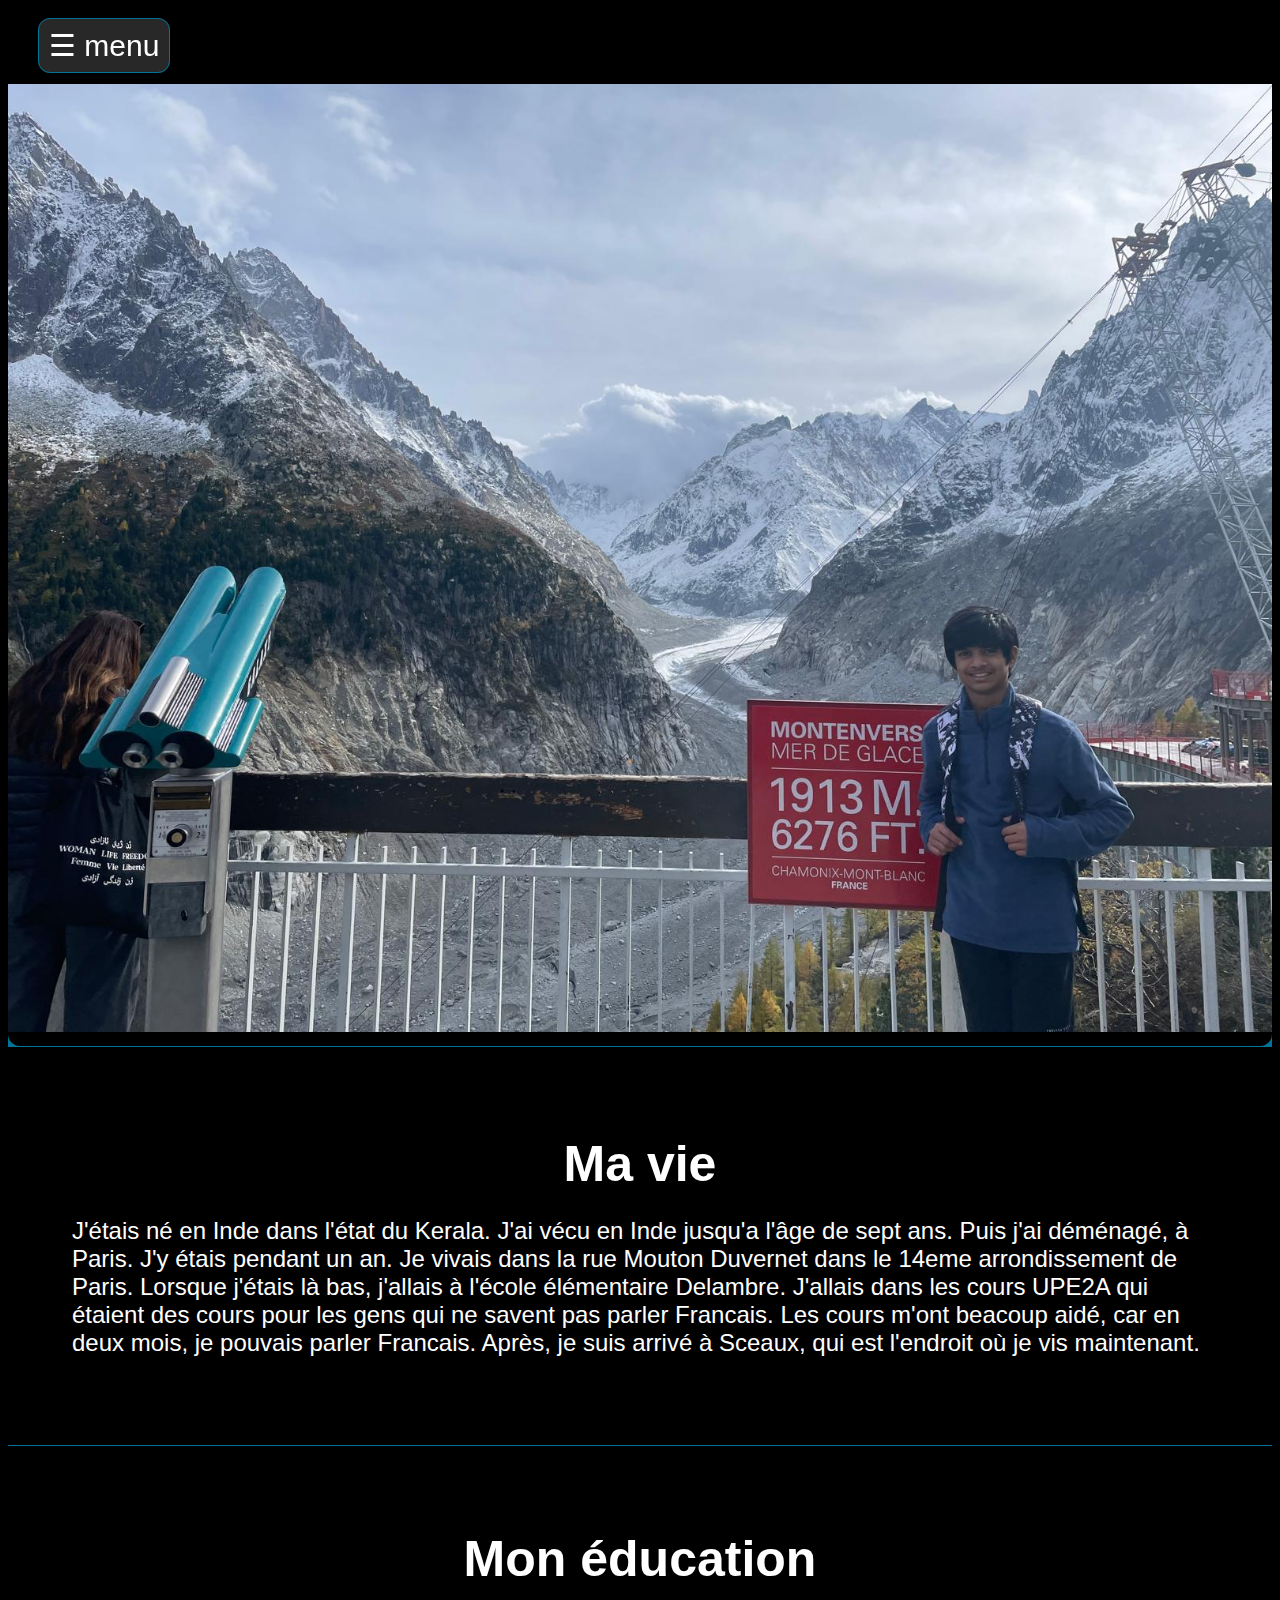
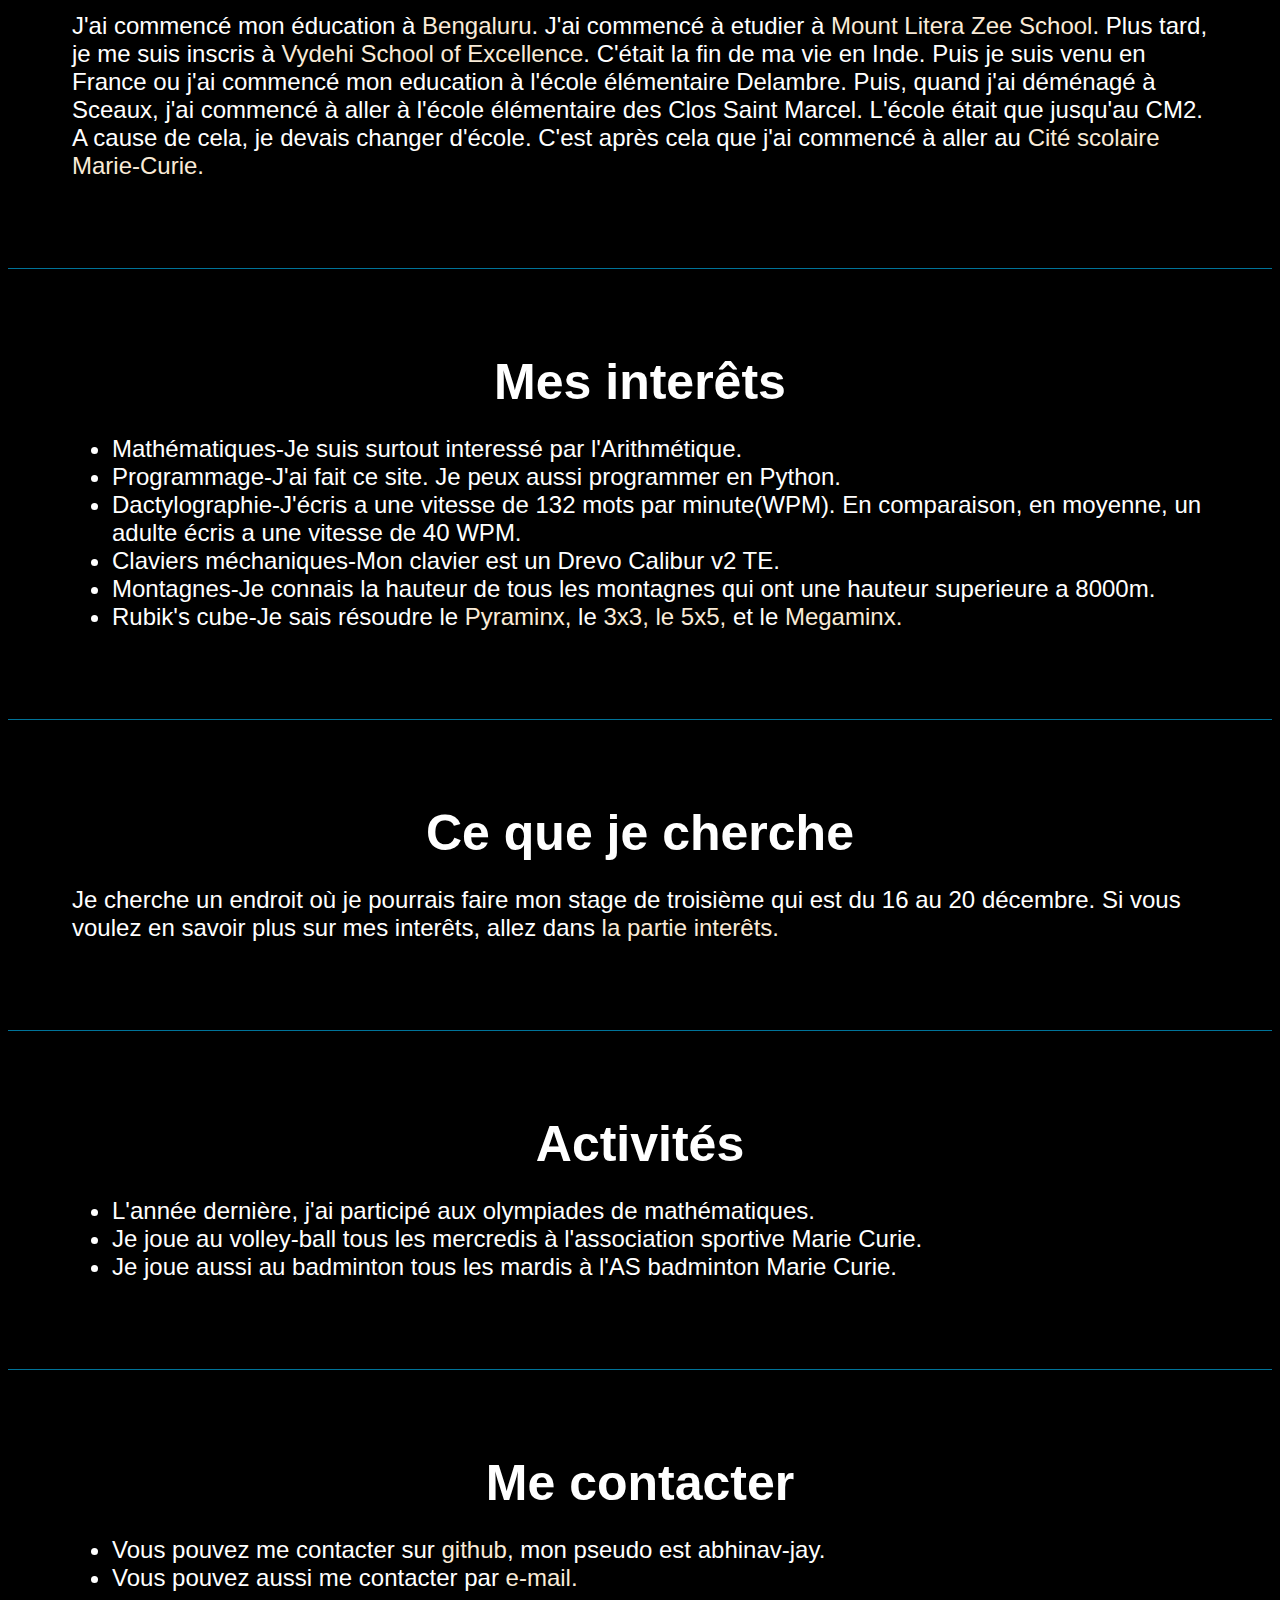
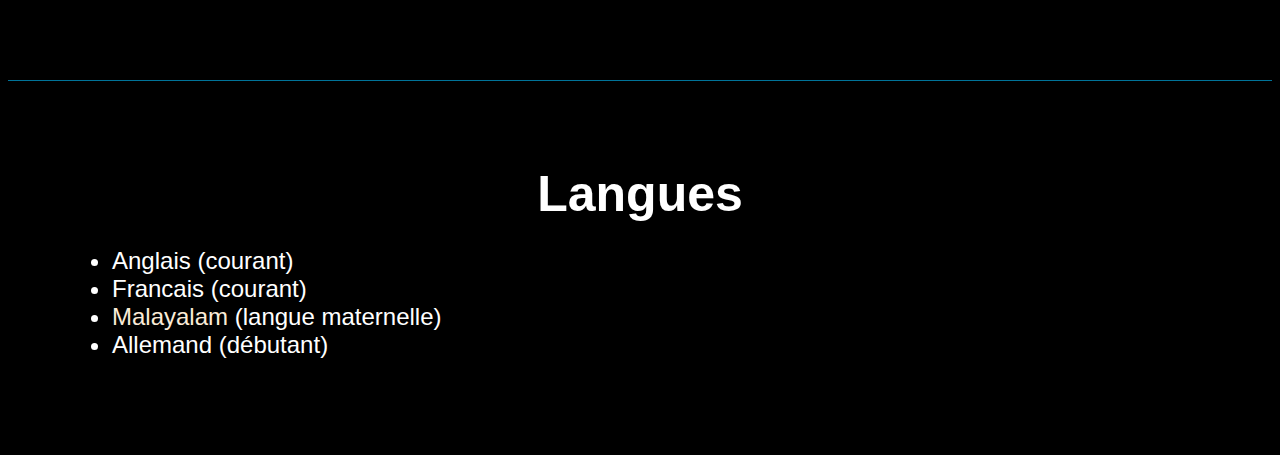
<file: fr.html>
<!DOCTYPE html>
<html>
  <head>
      <title>Abhinav Jayesh</title>
      <link rel="icon" type="image/x-icon" href="logo.svg">
      <meta name="viewport" content="width=device-width, initial-scale=1.0">
      <link rel="stylesheet" type="text/css" href="styles.css">
  </head>
  <body>
    <div class="stay">
      <span style="font-size:30px;cursor:pointer" onclick="openNav()" class="float">&#9776; menu</span>
    </div> 
    <div class="sidebar" id="myNav">
      <a href="javascript:void(0)" class="closebtn" onclick="closeNav()">&times;</a>
      <p>
        <a href="#0" class="sidebara" onclick="closeNav()">Ma vie</a>
        <a href="#1" class="sidebara" onclick="closeNav()">Mon éducation</a>
        <a href="#2" class="sidebara" onclick="closeNav()">Mes interêts</a>
        <a href="#3" class="sidebara" onclick="closeNav()">Ce que je cherche?</a>
        <a href="#4" class="sidebara" onclick="closeNav()">Activités</a>
        <a href="#5" class="sidebara" onclick="closeNav()">Me contacter</a>
        <a href="#6" class="sidebara" onclick="closeNav()">Langues</a></p>
        <a href="index.html" class="sidebara" onlick="closeNav()">Choisir la langue / Choose language</a>
    </div>
</div>
<div class="contain">
  <div style="padding: 0%; border-radius: 12px">
    <img src="me.jpeg" width="100%" height="auto">
  </div>
  <div id="0">
    <p></p>
    <h2>Ma vie</h2>
    <p>J'étais né en Inde dans l'état du Kerala. J'ai vécu en Inde jusqu'a l'âge de sept ans. Puis j'ai déménagé, à Paris. J'y étais pendant un an. Je vivais dans la rue Mouton Duvernet dans le 14eme arrondissement de Paris. Lorsque j'étais là bas, j'allais à l'école élémentaire Delambre. J'allais dans les cours UPE2A qui étaient des cours pour les gens qui ne savent pas parler Francais. Les cours m'ont beacoup aidé, car en deux mois, je pouvais parler Francais. Après, je suis arrivé à Sceaux, qui est l'endroit où je vis maintenant.</p>
  </div>
  <div id="1"><h2>Mon éducation</h2>
    <p>J'ai commencé mon éducation à <a href="https://en.wikipedia.org/wiki/Bangalore" target="_blank">Bengaluru</a>. J'ai commencé à etudier à <a href="https://mountlitera.com/" target="_blank">Mount Litera Zee School</a>. Plus tard, je me suis inscris à <a href="https://www.vydehischool.com/" target="_blank">Vydehi School of Excellence</a>. C'était la fin de ma vie en Inde. Puis je suis venu en France ou j'ai commencé mon education à l'école élémentaire Delambre. Puis, quand j'ai déménagé à Sceaux, j'ai commencé à aller à l'école élémentaire des Clos Saint Marcel. L'école était que jusqu'au CM2. A cause de cela, je devais changer d'école. C'est après cela que j'ai commencé à aller au <a href="https://lyc-mariecurie-sceaux.ac-versailles.fr/" target="_blank">Cité scolaire Marie-Curie.</a></p>
  </div>
  <div id="2"><h2 style="color: white;">Mes interêts</h2>
    <ul>
      <li>Mathématiques-Je suis surtout interessé par l'Arithmétique.</li>
      <li>Programmage-J'ai fait ce site. Je peux aussi programmer en Python.</li>
      <li>Dactylographie-J'écris a une vitesse de 132 mots par minute(WPM). En comparaison, en moyenne, un adulte écris a une vitesse de 40 WPM.</li>
      <li>Claviers méchaniques-Mon clavier est un Drevo Calibur v2 TE.</li>
      <li>Montagnes-Je connais la hauteur de tous les montagnes qui ont une hauteur superieure a 8000m.</li>
      <li>Rubik's cube-Je sais résoudre le <a href="https://en.wikipedia.org/wiki/Pyraminx" target="_blank" style="color: antiquewhite;">Pyraminx,</a> le <a href="https://en.wikipedia.org/wiki/Rubik%27s_Cube" target="_blank" style="color: antiquewhite;">3x3,</a> <a href="https://en.wikipedia.org/wiki/Professor%27s_Cube" target="_blank" style="color: antiquewhite;">le 5x5,</a> et le <a href="https://en.wikipedia.org/wiki/Megaminx" target="_blank" style="color: antiquewhite;">Megaminx.</a></li>
    </ul>
  </div>
  <div id="3">
    <h2>Ce que je cherche</h2>
    <p>Je cherche un endroit où je pourrais faire mon stage de troisième qui est du 16 au 20 décembre. Si vous voulez en savoir plus sur mes interêts, allez dans <a href="#2">la partie interêts.</a></p>
  </div>
  <div  id="4">
    <h2>Activités</h2>
    <ul>
      <li>L'année dernière, j'ai participé aux olympiades de mathématiques.</li>
      <li>Je joue au volley-ball tous les mercredis à l'association sportive Marie Curie.</li>
      <li>Je joue aussi au badminton tous les mardis à l'AS badminton Marie Curie.</li>
    </ul>
  </div>
  <div  id="5">
    <h2>Me contacter</h2>
    <ul>
      <li>Vous pouvez me contacter sur <a href="https://github.com/abhinav-jay?tab=overview&from=2023-12-01&to=2023-12-31" target="_blank">github</a>, mon pseudo est abhinav-jay.</li>
      <li>Vous pouvez aussi me contacter par <a href="mailto:abhinav.in.mail@gmail.com" target="_blank">e-mail.</a></li>
    </ul>
  </div>
  <div id="6">
    <h2>Langues</h2>
    <ul>
      <li>Anglais (courant)</li>
      <li>Francais (courant)</li>
      <li><a href="https://en.wikipedia.org/wiki/Malayalam" target="_blank">Malayalam</a> (langue maternelle)</li>
      <li>Allemand (débutant)</li> 
    </ul>
  </div>
</div>
</div>
<script>
  function openNav() {
      document.getElementById("myNav").style.width = "100%";
  }
  
  function closeNav() {
      document.getElementById("myNav").style.width = "0%";
  }
</script>
</body>
</html>
</file>
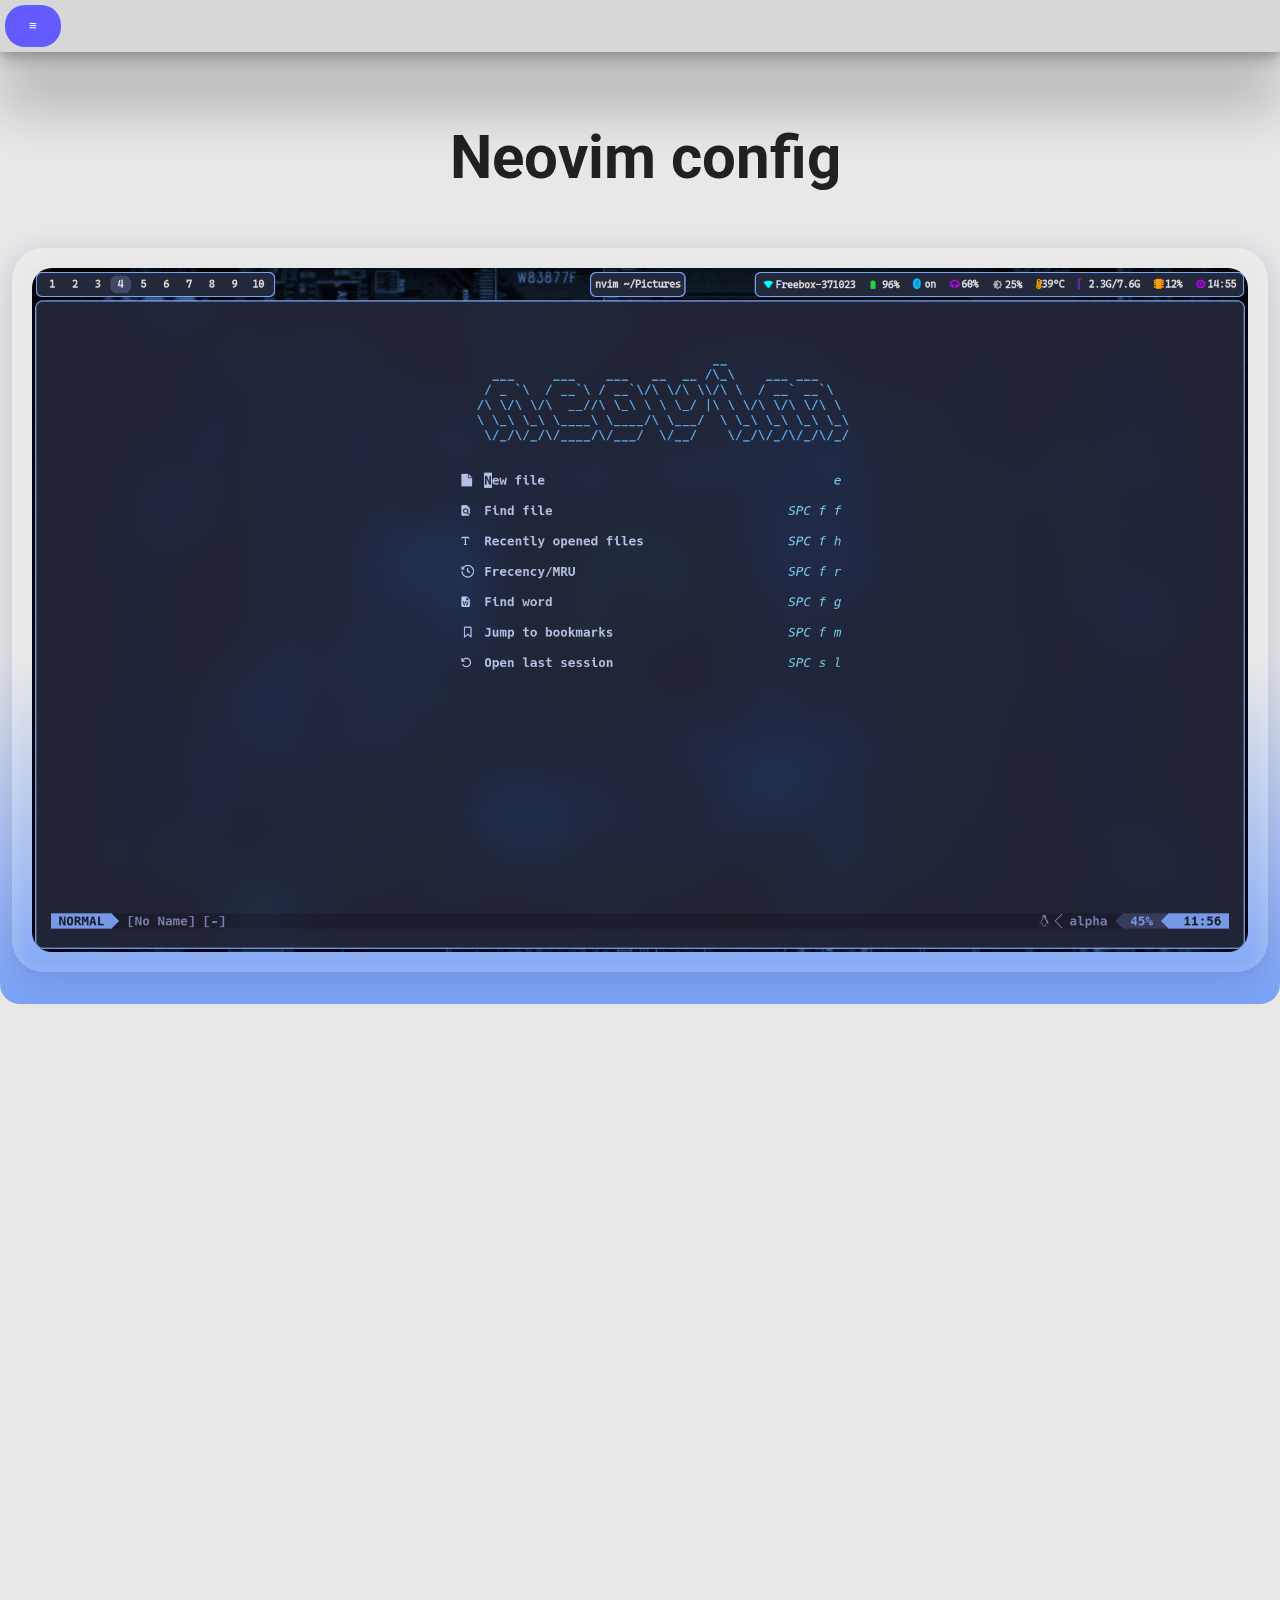
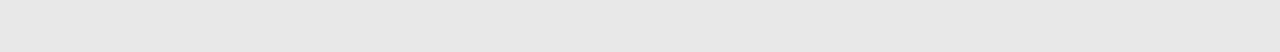
<file: blog/1.html>
<!DOCTYPE html>
<html>

<head>
	<meta name="google-site-verification" content="E9_0uk4iWQKDZRgQmOWire_cOO9CHaZWPrxuVLW03sY" />
	<meta name="viewport" content="width=device-width, initial-scale=1">
	<link rel="stylesheet"
		href="https://cdnjs.cloudflare.com/ajax/libs/font-awesome/4.7.0/css/font-awesome.min.css">
	<link rel="stylesheet" href="../style.css">
	<link rel="preconnect" href="https://fonts.googleapis.com">
	<link rel="preconnect" href="https://fonts.gstatic.com" crossorigin>
	<link href="https://fonts.googleapis.com/css2?family=Roboto:ital,wght@0,100..900;1,100..900&display=swap"
		rel="stylesheet">
	<title>Neovim config</title>
	<link rel="icon" type="image/x-icon" href="../a.svg">
</head>

<body>
	<div class="topnav" id="myTopnav">
		<button class="icon activebutton" onclick="myFunction()">
			<div class="menubtn">
				&#8801;
			</div>
		</button>
		<a href="#" class="name">
			<button class="activebutton">
				<img src="../logo.svg" style="width:100px;height:17px;" alt="Abhinav Jayesh">
			</button class="activebutton">
		</a>
		<button id="light" onclick="dark()">
			<a class="theme" id="light">
				<i style="font-size: 20px;" class="fa fa-sun-o"></i>
			</a>
		</button>
		<button id="dark" class="theme" onclick="dark()">
			<a class="theme" id="dark">
				<i class="fa fa-moon-o" style="font-size: 20px;"></i>
			</a>
		</button>
		<button><a href="../index.html">Main page in English</a></button>
		<button><a href="../fr.html">site principal en Français</a></button>
		<button><a href="index.html">Blog index</a></button>
		<a href="https://github.com/abhinav-jay/" target="_blank" class="active">
			<button class="activebutton">
				Contact
				<div class="arrow-wrapper">
					<div class="arrow"></div>

				</div>
			</button>
		</a>
	</div>

	<div class="box onscroll" id="first">
		<div class="text left" id="name">
			<h2>Neovim config</h2>
		</div>
		<div class="glass right">
			<img class="mejpeg right" src="images/1.png">
		</div>
	</div>

	<center>
		<div class="content glass onscroll">
			<div class="info">
				<div class="info__icon">
					<svg xmlns="http://www.w3.org/2000/svg" width="24" viewBox="0 0 24 24"
						height="24" fill="none">
						<path fill="#393a37"
							d="m12 1.5c-5.79844 0-10.5 4.70156-10.5 10.5 0 5.7984 4.70156 10.5 10.5 10.5 5.7984 0 10.5-4.7016 10.5-10.5 0-5.79844-4.7016-10.5-10.5-10.5zm.75 15.5625c0 .1031-.0844.1875-.1875.1875h-1.125c-.1031 0-.1875-.0844-.1875-.1875v-6.375c0-.1031.0844-.1875.1875-.1875h1.125c.1031 0 .1875.0844.1875.1875zm-.75-8.0625c-.2944-.00601-.5747-.12718-.7808-.3375-.206-.21032-.3215-.49305-.3215-.7875s.1155-.57718.3215-.7875c.2061-.21032.4864-.33149.7808-.3375.2944.00601.5747.12718.7808.3375.206.21032.3215.49305.3215.7875s-.1155.57718-.3215.7875c-.2061.21032-.4864.33149-.7808.3375z">
						</path>
					</svg>
				</div>
				<div class="info__title">The guide isn't complete yet</div>
			</div>

			<div class="info">
				<div class="info__icon">
					<svg xmlns="http://www.w3.org/2000/svg" width="24" viewBox="0 0 24 24"
						height="24" fill="none">
						<path fill="#393a37"
							d="m12 1.5c-5.79844 0-10.5 4.70156-10.5 10.5 0 5.7984 4.70156 10.5 10.5 10.5 5.7984 0 10.5-4.7016 10.5-10.5 0-5.79844-4.7016-10.5-10.5-10.5zm.75 15.5625c0 .1031-.0844.1875-.1875.1875h-1.125c-.1031 0-.1875-.0844-.1875-.1875v-6.375c0-.1031.0844-.1875.1875-.1875h1.125c.1031 0 .1875.0844.1875.1875zm-.75-8.0625c-.2944-.00601-.5747-.12718-.7808-.3375-.206-.21032-.3215-.49305-.3215-.7875s.1155-.57718.3215-.7875c.2061-.21032.4864-.33149.7808-.3375.2944.00601.5747.12718.7808.3375.206.21032.3215.49305.3215.7875s-.1155.57718-.3215.7875c-.2061.21032-.4864.33149-.7808.3375z">
						</path>
					</svg>
				</div>
				<div class="info__title">If you haven't installed Neovim, you may need to install <a
						href="https://github.com/neovim/neovim/blob/master/INSTALL.md"
						class="a">it</a>.</div>
			</div>
			<p>&nbsp I started my <a href="https://neovim.io/" class="a">Neovim</a> configuration journey by
				installing
				something
				called <a class="a" href="https://github.com/nvim-lua/kickstart.nvim">kickstart.nvim</a>
				which is a thing with a
				basic neovim configuration for you to use, as it's name suggests, it isn't a complete,
				it is just a start.
				Once you install kickstart.nvim, you should have a <code>~/.config/nvim/init.lua</code>
				file.
			</p>
			<p>&nbsp In that file there is a basic configuration for neovim. Now, if you type
				<code>nvim</code> in your
				terminal, neovim should come with a nice theme, a nice stausbar and some stuff like
				that.
			</p>
			<p>&nbsp The plugin manager that kickstart.nvim installs is called <code>lazy.nvim</code>.
			</p>
		</div>
		<div class="glass content onscroll">
			<p>With kickstart.nvim, you can also install other cool plugins, like these for example:
			</p>
			<ul>
				<li><a href="https://github.com/goolord/alpha-nvim"><code>alpha</code></a>, it is a
					fully customizable greeter
					for
					neovim, it has some pre-configured themes too.</li>
				<li><a href="https://github.com/stevearc/oil.nvim"><code>oil.nvim</code></a>, it is a
					really cool file
					explorer
					for neovim.</li>
				<li><a href="https://github.com/vzze/calculator.nvim"><code>calculator.nvim</code></a>,
					it is a really cool
					Calculator that can calculate expressions you wrote inside the file.</li>
				<li><a href="https://github.com/nvim-neo-tree/neo-tree.nvim"><code>neo-tree.nvim</code></a>,
					this is a really popular file
					tree plugin
					that you can use if you don't like <code>oil.nvim</code>'s navigation style or
					if you just want your setup
					to
					look more like an IDE.</li>
				<li>You can find my config <a class="a"
						href="https://github.com/abhinav-jay/neovim-config">here</a>, I have
					more things that I have described in this tutorial, but this is like the minimum
					to get going. LSP is a must too, but that would need another post on its own,
					you can find my lsp config too in my config. The LSP config is located at
					<a
						href="https://github.com/abhinav-jay/neovim-config/blob/main/lua/plugins/lsp.lua"><code>./lua/plugins/lsp.lua</code>.</a>
			</ul>
		</div>
	</center>

	<center>
		<footer class="onscroll">
			Made by Abhinav Jayesh using Neovim
		</footer>
	</center>

	<script src="script.js">
	</script>

	<body>


</html>
</file>
<file: new/style.css>
div {
	display: inline-block;
}

#first {
	/*border-radius: 20px;*/
	/*/*background: rgba(255, 255, 255, 0.15);*/
	/*/*backdrop-filter: blur(2px) saturate(180%);*/
	/*border-radius: 2rem;*/
	/*box-shadow: 0 8px 32px rgba(31, 38, 135, 0.2), */
	/*	inset 0 4px 20px rgba(255, 255, 255, 0.3);*/
	margin-top: 10px;
}

html {
	scroll-behavior: smooth;
}

body {
	margin: 0;
	background-color: #212121;
	/*background: white;*/
	color: #e8e8e8;
	cursor: none;
	font-family: "Roboto", sans-serif;
	font-optical-sizing: auto;
	font-weight: <weight>;
		font-style: normal;
	font-variation-settings:
		"wdth" 100;
}

p,li {
	margin: 10px;
	font-size: 30px;
}

#name {
	width: 40%;
	text-align: center;
}

.topnav {
	width: 100%;
	backdrop-filter: blur(10px) saturate(180%);
	position: sticky;
	top: 0;
	overflow: hidden;
	background-color: rgba(53,53,53,0.9);
	border-bottom: 1px solid #535353;
}

a.a {
	color: #645bff;
	text-decoration: none;
}

a.a {
	background: 
		linear-gradient(to right, rgba(100, 200, 200, 0), rgba(100, 200, 200, 0)),
		linear-gradient(to right, rgba(255, 0, 0, 1), rgba(255, 0, 180, 1), rgba(0, 100, 200, 1));
	background-size: 100% 0.1em, 0 0.1em;
	background-position: 100% 100%, 0 100%;
	background-repeat: no-repeat;
	transition: background-size 400ms;
}

a.a:hover,
a.a:focus {
	background-size: 0 0.1em, 100% 0.1em;
}

.topnav a {
	z-index: 10;
	float: left;
	margin: 5px;
	display: block;
	color: #a8a8a8;
	text-align: center;
	transition: 0.2s color;
	/*padding: 14px 16px;*/
	text-decoration: none !important;
	/*font-size: 17px;*/
}

.box {
	padding: 66px;
	/*height: 500px;*/
}

.line {
	margin: 10px;
	border-bottom: 1px solid #535353;
}

.mejpeg {
	background: url("me.jpeg");
	background-size: cover;
	z-index: 2;
	/*height: auto;*/
	width: 100%;
	border-radius: 20px;
}

.glass {
	padding: 20px;
	/*text-align: justify;*/
	/*margin: auto;*/
	z-index: -1;
	width: 50%;
	border-radius: 20px;
	/*/*background: rgba(255, 255, 255, 0.15);*/
	/*/*backdrop-filter: blur(2px) saturate(180%);*/
	border-radius: 2rem;
	box-shadow: 0 8px 32px rgba(31, 38, 135, 0.2), 
		inset 0 4px 20px rgba(255, 255, 255, 0.3);
	margin-left: 10px;
	margin-right: 10px;
}

.right {
	float: right;
}

.text {
	/*width: 40%;*/
	padding: 20px;
	text-align: center;
	font-size: 70px;
}

.content {
	width: 50%;
	padding: 20px;
	/*text-align: justify;*/
	margin: auto;
	z-index: -1;
	/*height: 500px;*/
}

.left {
	float: left;
}

.topnav a:hover {
	/*background-color: #ddd;*/
	color: white;
}

.topnav a.active {
	/*background-color: #04AA6D;*/
	/*border-radius: 20px;*/
	float: right;
	/*color: white;*/
}

.topnav a.name {
	font-family: Chomsky;
}

.topnav .icon {
	display: none;
}

@media screen and (max-width: 800px) {
	.topnav a {display: none;}
	.topnav .icon {
		float: right;
		margin: 5px;
		display: block;
	}
	.box {
		padding-top: 4px;
		padding-left: 2px;
		padding-right: 2px;
		padding-bottom: 0;
	}
	.text {
		font-size: 40px;
		width: 100%;
		text-align: center;
	}
	.content {
		padding: 2px;
		width: auto;
	}
	.right {
		float: left;
	}
	#name {
		width: 100%;
		text-align: center;
	}
	.glass {
		width: auto;
	}
	#first {
		padding: 2px !important;
	}
}

@media screen and (max-width: 800px) {
	.topnav.responsive {
		position: sticky;
	button {
		display: block;
	}
	}
	.topnav.responsive .icon {
		position: absolute;
		font-size: 20px;
		right: 0;
		top: 0;
	}
	.topnav.responsive a {
		float: none;
		display: inline-block;
		text-align: left;
	}
}

.activebutton {
	--primary-color: #645bff;
	--secondary-color: #fff;
	--hover-color: #000021;
	--arrow-width: 10px;
	--arrow-stroke: 2px;
	box-sizing: border-box;
	border: 0;
	border-radius: 20px;
	color: var(--secondary-color);
	padding: 1em 1.8em;
	background: var(--primary-color);
	display: flex !important;
	transition: 0.2s background;
	align-items: center;
	gap: 0.6em;
	color: white;
	font-weight: bold;
}

.activebutton .arrow-wrapper {
	display: flex;
	justify-content: center;
	align-items: center;
}

.activebutton .arrow {
	margin-top: 1px;
	width: var(--arrow-width);
	background: var(--primary-color);
	height: var(--arrow-stroke);
	position: relative;
	transition: 0.2s;
}

.activebutton .arrow::before {
	content: "";
	box-sizing: border-box;
	position: absolute;
	border: solid var(--secondary-color);
	border-width: 0 var(--arrow-stroke) var(--arrow-stroke) 0;
	display: inline-block;
	top: -3px;
	right: 3px;
	transition: 0.2s;
	padding: 3px;
	transform: rotate(-45deg);
}

.activebutton:hover {
	background-color: var(--hover-color);
}

.activebutton:hover .arrow {
	background: var(--secondary-color);
}

.activebutton:hover .arrow:before {
	right: 0;
}

button {
	--primary-color: #645bff;
	--secondary-color: #fff;
	--hover-color: #111;
	--arrow-width: 10px;
	--arrow-stroke: 2px;
	box-sizing: border-box;
	border: 0;
	border-radius: 20px;
	padding: 1em 1.8em;
	background: none;
	transition: 0.2s color;
	align-items: center;
	gap: 0.6em;
	font-weight: bold;
}
</file>
<file: technology/styles.css>
html {
    background-color: #24283b;
}

* {
    font-weight: bold;
    color: #7aa2f7;
}

p {
    /*color: #a9b1d6;*/
    color: #e8e8e8;
}

.sidebara {
    background-color: black;
    padding: 20px;
    position: sticky;
    top: 0;
    /*border-radius: 5px;*/
    height: auto;
    overflow: auto;
    text-align: center;
    text-decoration: none;
    display: inline-block;
    margin: 0%;
    margin-top: 0%;
    margin-bottom: 0%;
    background: rgba(36, 40, 59, 0.5);
    backdrop-filter: blur(10px) saturate(180%);
    /*border: 1px solid rgba(255, 255, 255, 0.8);*/
    /*border-radius: 2rem;*/
    box-shadow: 0 8px 32px rgba(31, 38, 135, 0.2), 
	inset 0 4px 20px rgba(255, 255, 255, 0.3);
}
a:link {
    color: white;
    text-decoration: none;
}
a:visited {
    color: white;
    text-decoration: none;
}
.sidebar a{
    color: #007399;
}

span {
    color: white;
    transition: 0.5s;
    font-size: 50px;
}

span:hover {
    color: #7aa2f7;
}

.sidebar {
    height: 100%;
    width: 0;
    position: fixed;
    z-index: 1;
    top: 0;
    left: 0;
    background: rgba(36, 40, 59, 0.5);
    backdrop-filter: blur(10px);
    overflow-x: hidden;
    transition: 0.5s;
}

.sidebar-content {
    position: relative;
    top: 25%;
    width: 100%;
    text-align: center;
    margin-top: 30px;
}

.sidebar a {
    padding: 8px;
    text-decoration: none;
    font-size: 36px;
    color: #818181;
    display: block;
    transition: 0.3s;
}

.sidebar a:hover, .sidebar a:focus {
    color: #7aa2f7;
}

.sidebar .closebtn {
    position: absolute;
    top: 20px;
    right: 45px;
    font-size: 60px;
}

@media screen and (max-height: 450px) {
    .sidebar a {font-size: 20px}
    .sidebar .closebtn {
	font-size: 40px;
	top: 15px;
	right: 35px;
    }
}

.stay {
    position: sticky;
    display: flex;
    z-index: 1;
    top: 0;
    background: rgba(36, 40, 59, 0.5);
    box-shadow: 0 8px 32px rgba(31, 38, 135, 0.2), 
	inset 0 4px 20px rgba(255, 255, 255, 0.3);
    padding: 10px;
    backdrop-filter: blur(10px) saturate(180%);
}

.menubutton {
    width: 100px;
    padding-top: 20px;
    border-radius: 10px;
    box-shadow: 0 8px 32px rgba(31, 38, 135, 0.2), 
	inset 0 4px 20px rgba(255, 255, 255, 0.3);
    text-align: center;
    font-size: 50px;
}

h1 {
    text-align: center;
    font-size: 50px;
}

h2 {
    font-size: 50px;
}

.small {
    width: 50%;
    margin: auto;
    font-size: 30px;
}

.box {
    /*width: 50%;*/
    padding: 60px;
    margin: auto;
    /*border-radius: 10px;*/
    padding: 20px;
    background: rgba(36, 40, 59, 0.5);
    backdrop-filter: blur(10px) saturate(180%);
    /*border: 1px solid rgba(255, 255, 255, 0.8);*/
    /*border-radius: 2rem;*/
    box-shadow: 0 8px 32px rgba(31, 38, 135, 0.2), 
	inset 0 4px 20px rgba(255, 255, 255, 0.3);
}

#iot {
    background-image: url("iot.jpeg");
    background-size: cover;
}


#ai {
    background-image: url("ai.jpeg");
    background-size: cover;
}

#p2p {
    background-image: url("p2p.jpeg");
    background-size: cover;
}

#speed {
    background-image: url("speed.jpeg");
    background-size: cover;
}
</file>
<file: styles.css>
#warning-message { display: none; }
@media only screen and (orientation:portrait){
    #wrapper { display:none; }
    #warning-message { display:block; }
}
@media only screen and (orientation:landscape){
    #warning-message { display:none; }
}

ul {
    font-size: x-large;
    color: white;
}
h1 {
    text-align: center;
    color: #007399;
    font-size: 50px;
}
body {
    font-family: Arial, Helvetica, sans-serif;
}
h2 {
    text-align: center;
    color: white;
    font-size: 50px;
    margin: 20px;
}
.header {
    background-color: black;
    padding: 50px 10px;
    color: #007399;
    text-align: left;
    font-size: 30px;
    font-weight: bold;
    text-align: center;
    top: 0;
    width: 100%;
    transition: 0.4s; 
    max-height: 10%;
    min-width: 73.5%;
    float: right;
}

html {
    background-color: black;
}

p {
    text-align: left;
    color: white;
    font-size: x-large;
    font-family: Arial, Helvetica, sans-serif;
}
.contain div {
    padding-top: 5vw;
    padding-bottom: 5vw;
    padding-left: 5vw;
    padding-right: 5vw;
    max-height: 30%;
    background-color: black;
    margin-top: 1px;
    text-align: left;
}
.contain {
    background-color: #007399;
    margin-top: 0%;
    width: 100%;
}
img {
    margin-bottom: 10px;
}
.sidebara {
    background-color: black;
    padding: 20px;
    position: sticky;
    top: 0;
    border-radius: 5px;
    height: auto;
    overflow: auto;
    text-align: center;
    text-decoration: none;
    display: inline-block;
    margin: 0%;
    margin-top: 0%;
    margin-bottom: 0%;
    border: 1px solid #007399;
}
a:link {
    color: antiquewhite;
    text-decoration: none;
}
a:visited {
    color: antiquewhite;
    text-decoration: none;
}
.sidebar a{
    color: #007399;
}

div.stay {
    background-color: black;
    color: white;
    top: 0;
    position: sticky;
    padding: 20px;
    background-color: rgba(0, 0, 0, 0.8);
    -webkit-backdrop-filter: blur(10px);
    backdrop-filter: blur(10px);
}

span {
    color: white;
    font-size: 30px;
}

.sidebar {
    height: 100%;
    width: 0;
    position: fixed;
    z-index: 1;
    top: 0;
    left: 0;
    background-color: rgb(0,0,0);
    background-color: rgba(0,0,0, 0.9);
    overflow-x: hidden;
    transition: 0.5s;
}

.sidebar-content {
    position: relative;
    top: 25%;
    width: 100%;
    text-align: center;
    margin-top: 30px;
}

.sidebar a {
    padding: 8px;
    text-decoration: none;
    font-size: 36px;
    color: #818181;
    display: block;
    transition: 0.3s;
}

.sidebar a:hover, .sidebar a:focus {
    color: #f1f1f1;
}

.sidebar .closebtn {
    position: absolute;
    top: 20px;
    right: 45px;
    font-size: 60px;
}

@media screen and (max-height: 450px) {
    .sidebar a {font-size: 20px}
    .sidebar .closebtn {
	font-size: 40px;
	top: 15px;
	right: 35px;
    }
}

.float {
    background-color: black;
    color: white;
    padding: 10px;
    border-radius: 12px;
    border: 1px solid #007399;
    margin-left: 10px;
    top: 0;
    min-height: 10%;
    max-height: 10%;
    font-size: 30px;
    background-color: rgba(100, 100, 100, 0.4);
    -webkit-backdrop-filter: blur(10px);
    backdrop-filter: blur(10px);
}
.sidebar a:hover, .sidebar a:focus {
    color: #f1f1f1;
}

.sidebar .closebtn {
    position: absolute;
    top: 20px;
    right: 45px;
    font-size: 60px;
}

@media screen and (max-height: 450px) {
    .sidebar a {font-size: 20px}
    .sidebar .closebtn {
	font-size: 40px;
	top: 15px;
	right: 35px;
    }
}

@media only screen and (max-width: 600px) {
    .float {
	display: inline;
    }
    .stay {
	display: inline;
    }
    
}

@media only screen and (min-width: 600px) {
    .mobile {
	display: inline;
    }
}
</file>
<file: style.css>
/* Theme Switch */
/* The switch - the box around the slider */
.switch {
	font-size: 17px;
	position: relative;
	display: inline-block;
	width: 4em;
	height: 2.5em;
	border-radius: 30px;
	box-shadow: 0 0 10px rgba(0, 0, 0, 0.1);
}

/* Hide default HTML checkbox */
.switch input {
	opacity: 0;
	width: 0;
	height: 0;
}

/* The slider */
.slider {
	position: absolute;
	cursor: pointer;
	top: 0;
	left: 0;
	right: 0;
	bottom: 0;
	background-color: #2a2a2a;
	transition: 0.4s;
	border-radius: 30px;
	overflow: hidden;
}

.slider:before {
	position: absolute;
	content: "";
	height: 1.2em;
	width: 1.2em;
	border-radius: 20px;
	left: 0.5em;
	bottom: 0.5em;
	transition: 0.4s;
	transition-timing-function: cubic-bezier(0.81, -0.04, 0.38, 1.5);
	box-shadow: inset 8px -4px 0px 0px #fff;
}

.switch input:checked+.slider {
	background-color: #00a6ff;
}

.switch input:checked+.slider:before {
	transform: translateX(1.8em);
	box-shadow: inset 15px -4px 0px 15px #ffcf48;
}

.star {
	background-color: #fff;
	border-radius: 50%;
	position: absolute;
	width: 5px;
	transition: all 0.4s;
	height: 5px;
}

.star_1 {
	left: 2.5em;
	top: 0.5em;
}

.star_2 {
	left: 2.2em;
	top: 1.2em;
}

.star_3 {
	left: 3em;
	top: 0.9em;
}

.switch input:checked~.slider .star {
	opacity: 0;
}

.cloud {
	width: 3.5em;
	position: absolute;
	bottom: -1.4em;
	left: -1.1em;
	opacity: 0;
	transition: all 0.4s;
}

.switch input:checked~.slider .cloud {
	opacity: 1;
}



div {
	display: inline-block;
}

#first {
	/*border-radius: 20px;*/
	/*/*background: rgba(255, 255, 255, 0.15);*/
	/*/*backdrop-filter: blur(2px) saturate(180%);*/
	/*border-radius: 2rem;*/
	/*box-shadow: 0 8px 32px rgba(31, 38, 135, 0.2), */
	/*	inset 0 4px 20px rgba(255, 255, 255, 0.3);*/
	margin-top: 10px;
}

html {
	scroll-behavior: smooth;
}

body {
	margin: 0;
	background-color: #e8e8e8;
	/*background: white;*/
	color: #212121;
	font-family: "Roboto", sans-serif;
	font-optical-sizing: auto;
	font-weight: normal;
	font-style: normal;
	font-variation-settings:
		"wdth" 100;
}

/* ::-webkit-scrollbar { */
/* 	width: 20px; */
/* } */
/**/
/* /* Track */
*/
/* ::-webkit-scrollbar-track { */
/* 	box-shadow: inset 0 0 5px grey; */
/* 	border-radius: 10px; */
/* } */
/**/
/* /* Handle */
*/
/* ::-webkit-scrollbar-thumb { */
/* 	background: red; */
/* 	border-radius: 10px; */
/* } */
/**/
/* /* Handle on hover */
*/
/* ::-webkit-scrollbar-thumb:hover { */
/* 	background: #b30000; */
/* } */

p,
li {
	margin: 10px;
	font-size: 30px;
}

#name {
	width: 40%;
	text-align: center;
}

.topnav {
	width: 100%;
	backdrop-filter: blur(30px) saturate(180%);
	z-index: 9999;
	background-color: rgba(210, 210, 210, 0.8);
	position: sticky;
	top: 0;
	overflow: hidden;
	box-shadow: rgba(0, 0, 0, 0.25) 0px 54px 55px, rgba(0, 0, 0, 0.12) 0px -12px 30px, rgba(0, 0, 0, 0.12) 0px 4px 6px, rgba(0, 0, 0, 0.17) 0px 12px 13px, rgba(0, 0, 0, 0.09) 0px -3px 5px;
}

.a {
	color: #645bff;
	text-decoration: none;
}

.a {
	background:
		linear-gradient(to right, rgba(100, 200, 200, 0), rgba(100, 200, 200, 0)),
		linear-gradient(to right, rgba(255, 0, 0, 1), rgba(255, 0, 180, 1), rgba(0, 100, 200, 1));
	background-size: 100% 0.1em, 0 0.1em;
	background-position: 100% 100%, 0 100%;
	background-repeat: no-repeat;
	transition: background-size 400ms;
}

.atext {
	color: none;
	text-decoration: none;
}

.a:hover,
.a:focus {
	background-size: 0 0.1em, 100% 0.1em;
}

.topnav a {
	z-index: 10;
	float: left;
	margin: 5px;
	display: block;
	color: #a8a8a8;
	text-align: center;
	transition: 0.2s color;
	/*padding: 14px 16px;*/
	text-decoration: none !important;
	/*font-size: 17px;*/
}

.box {
	padding: 66px;
}

.line {
	/*margin: 10px;*/
	border-bottom: 1px solid #535353;
	width: 100%;
}

.mejpeg {
	background-size: cover;
	z-index: 2;
	/*height: auto;*/
	width: 100%;
	border-radius: 20px;
}

.glass {
	padding: 20px;
	/*text-align: justify;*/
	/*margin: auto;*/
	z-index: -1;
	width: 50%;
	border-radius: 20px;
	/*/*background: rgba(255, 255, 255, 0.15);*/
	/*/*backdrop-filter: blur(2px) saturate(180%);*/
	border-radius: 2rem;
	box-shadow: 0 8px 32px rgba(31, 38, 135, 0.2),
		inset 0 4px 20px rgba(255, 255, 255, 0.3);
	margin-left: 10px;
	margin-right: 10px;
	margin-bottom: 30px;
}

.right {
	float: right;
}

.text {
	/*width: 40%;*/
	padding: 20px;
	text-align: left;
	/*margin-left: 20px;*/
	font-size: 70px;
	position: sticky;
	top: 100px;
}

.bloglinktext {
	/* float: right; */
	text-align: center;
	font-size: 70px;
	margin: 30px;
	font-weight: bold;
}

.content {
	width: 50%;
	padding: 20px;
	z-index: -1;
	position: sticky;
	top: 100px;
}

.left {
	float: left;
}

.topnav a:hover {
	/*background-color: #ddd;*/
	color: #212121;
}

.dark-mode {
	background-color: #212121;
	color: #e8e8e8;
	transition: background-color 0.3s ease, color 0.3s ease;

	.topnav a:hover {
		color: #e8e8e8;
	}

	.topnav {
		background-color: rgba(33, 33, 33, 0.8);
	}

	#dark {
		display: inline-block;
		visibility: visible;
	}

	#light {
		visibility: hidden;
		width: 0px;
		margin: 0px;
	}

	button#light {
		visibility: hidden;
		width: 0px;
		margin: 0px;
		padding: 0px;
	}
}

.light-mode {
	background-color: #e8e8e8;
	color: #212121;
	transition: background-color 0.3 ease, color 0.3s ease;

	.topnav a:hover {
		color: #212121;
	}

	.topnav {
		background-color: rgba(210, 210, 210, 0.8);
	}

	#light {
		display: inline-block;
		visibility: visible;
	}

	#dark {
		visibility: hidden;
		width: 0px;
		margin: 0px;
	}

	button#dark {
		visibility: hidden;
		width: 0px;
		margin: 0px;
		padding: 0px;
	}
}

.topnav a.active {
	/*background-color: #04AA6D;*/
	/*border-radius: 20px;*/
	float: right;
	/*color: white;*/
}

.topnav a.name {
	font-family: Chomsky;
}

.topnav .icon {
	display: none !important;
}

@media screen and (max-width: 1300px) {
	.topnav a {
		display: none;
	}

	.smallbox img {
		display: none;
	}

	.topnav .icon {
		float: left;
		margin: 5px;
		display: block !important;
	}

	.box {
		padding-top: 4px;
		padding-left: 2px;
		padding-right: 2px;
		padding-bottom: 0;
	}

	.text {
		font-size: 40px;
		width: 100%;
		text-align: left;
		padding: 5px;
		position: relative;
		top: 0;
	}

	.content {
		padding: 2px;
		width: auto;
		position: relative;
		top: 0;
	}

	.right {
		float: left;
	}

	#name {
		width: 100%;
		text-align: center;
	}

	.glass {
		width: auto;
	}

	#first {
		padding: 2px !important;
	}
}

@media screen and (max-width: 1300px) {
	.topnav.responsive {
		position: fixed;
		height: 100%;
		width: 100%;
		padding: 20px;

		.icon {
			float: left;
		}

		.menubtn {
			visibility: hidden;
			/* hides the main element’s content */
			display: inline-block;
			/* or block/inline — needed to render :after */
			width: 1em;
			/* optional, depends on layout */
			height: 1em;
			position: relative;
			/* if you want to position :after */
		}

		.menubtn:after {
			visibility: visible;
			/* ensures :after is visible */
			content: "\2715";
			/* the ❌ character */
			display: block;
			/* or inline/block/inline-block based on need */
			position: absolute;
			/* optional for positioning */
			top: 0;
			left: 0;
		}

		button {
			display: block;
		}

		.theme {
			display: block;
		}
	}

	/*.topnav.responsive .icon {*/
	/*	position: absolute;*/
	/*	font-size: 20px;*/
	/*	right: 0;*/
	/*	top: 0;*/
	/*}*/
	.topnav.responsive a {
		float: none;
		display: inline-block;
		text-align: left;
	}
}

.activebutton {
	--primary-color: #645bff;
	--secondary-color: #fff;
	--hover-color: #000021;
	--arrow-width: 10px;
	--arrow-stroke: 2px;
	box-sizing: border-box;
	border: 0;
	border-radius: 20px;
	color: var(--secondary-color);
	padding: 1em 1.8em;
	background: var(--primary-color);
	display: flex !important;
	transition: 0.2s background;
	align-items: center;
	gap: 0.6em;
	color: white;
	font-weight: bold;
}

.activebutton .arrow-wrapper {
	display: flex;
	justify-content: center;
	align-items: center;
}

.activebutton .arrow {
	margin-top: 1px;
	width: var(--arrow-width);
	height: var(--arrow-stroke);
	position: relative;
	transition: 0.2s;
}

.activebutton {
	background: var(--primary-color);
}

.activebutton .arrow::before {
	content: "";
	box-sizing: border-box;
	position: absolute;
	border: 1px solid var(--primary-color);
	border-width: 0 var(--arrow-stroke) var(--arrow-stroke) 0;
	/*background: #fff;*/
	display: inline-block;
	top: -3px;
	right: 3px;
	transition: 0.2s;
	padding: 3px;
	transform: rotate(-45deg);
}

.activebutton:hover {
	background-color: var(--hover-color);
}

.arrow {
	background: var(--primary-color) !important;
}

.activebutton:hover .arrow:before {
	right: 0;
}

button {
	--primary-color: #645bff;
	--secondary-color: #fff;
	--hover-color: #111;
	--arrow-width: 10px;
	--arrow-stroke: 2px;
	box-sizing: border-box;
	border: 0;
	border-radius: 20px;
	padding: 1em 1.8em;
	background: none;
	transition: 0.2s color;
	align-items: center;
	gap: 0.6em;
	font-weight: bold;
}

.onscroll {
	opacity: 0;
	transition: opacity 0.5s ease-in-out, transform 0.5s ease-in-out;
	transform: translateY(50px);
}

.onscroll.in-view {
	opacity: 1;
	transform: translateY(0);
}

#first {
	background: linear-gradient(180deg, rgba(33, 33, 33, 0) 0%, rgba(33, 33, 33, 0) 63%, rgba(122, 162, 247, 1) 100%);
	border-radius: 20px;
}

.smallbox {
	width: 80%;
	margin: 10px;
	border-radius: 20px;
	padding: 30px;
	border: 3px solid #7aa2f7;
}

.smallbox img {
	width: 30%;
	float: left;
	margin: none;
}

.mainbox {
	padding: 30px;
}

center {
	margin: 30px;
}

code {
	background-color: #24283b;
	color: #e8e8e8;
	border-radius: 10px;
	padding: 10px;
	font-size: 15px;
}

.glass {
	text-align: left;
}

.info {
	/* font-family: system-ui, -apple-system, BlinkMacSystemFont, 'Segoe UI', Roboto, Oxygen, Ubuntu, Cantarell, 'Open Sans', 'Helvetica Neue', sans-serif; */
	/* width: 320px; */
	padding: 12px;
	display: flex;
	flex-direction: row;
	align-items: center;
	justify-content: start;
	background: #509AF8;
	border-radius: 8px;
	box-shadow: 0px 0px 5px -3px #111;
}

.info a {
	color: #212121;
}

.info__icon {
	width: 20px;
	height: 20px;
	transform: translateY(-2px);
	margin-right: 8px;
}

.info__icon path {
	fill: #fff;
}

.info__title {
	font-weight: 500;
	font-size: 14px;
	color: #fff;
}

.info__close {
	width: 20px;
	height: 20px;
	cursor: pointer;
	margin-left: auto;
}

.info__close path {
	fill: #fff;
}
</file>
